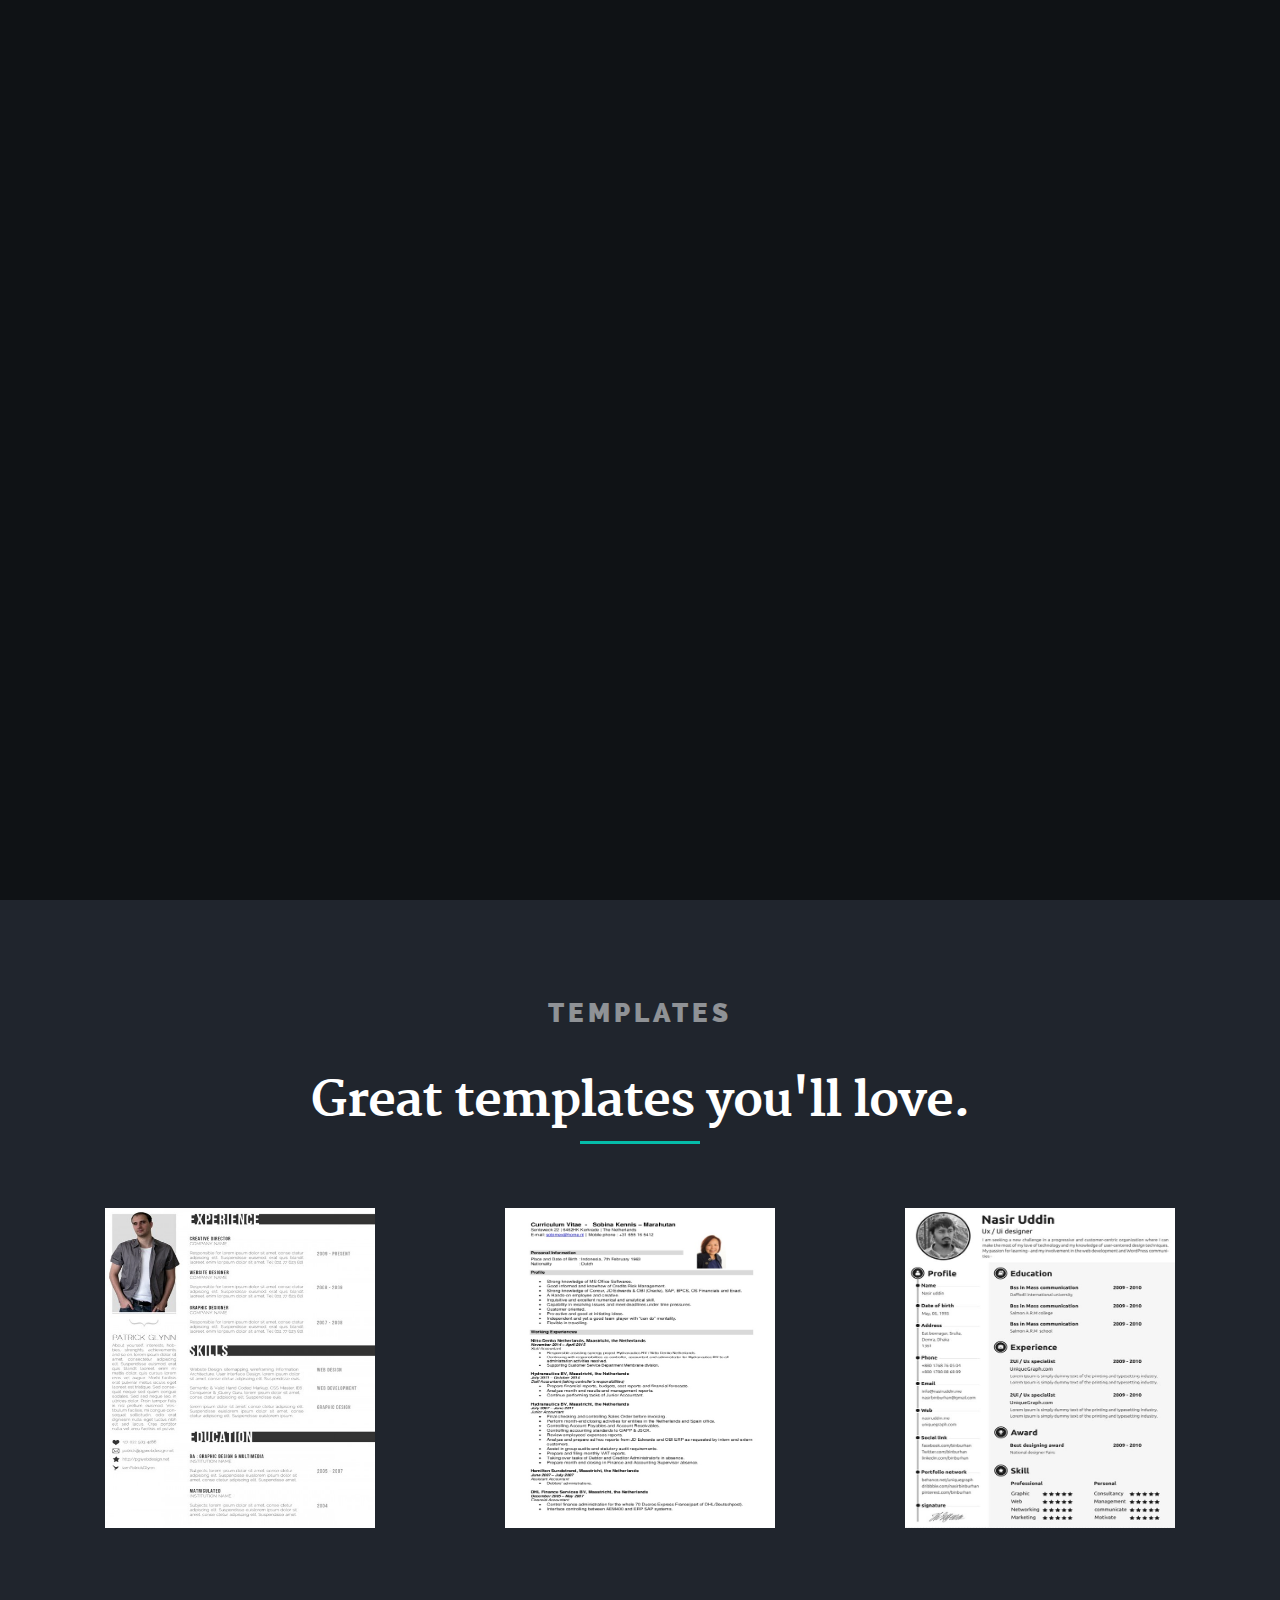
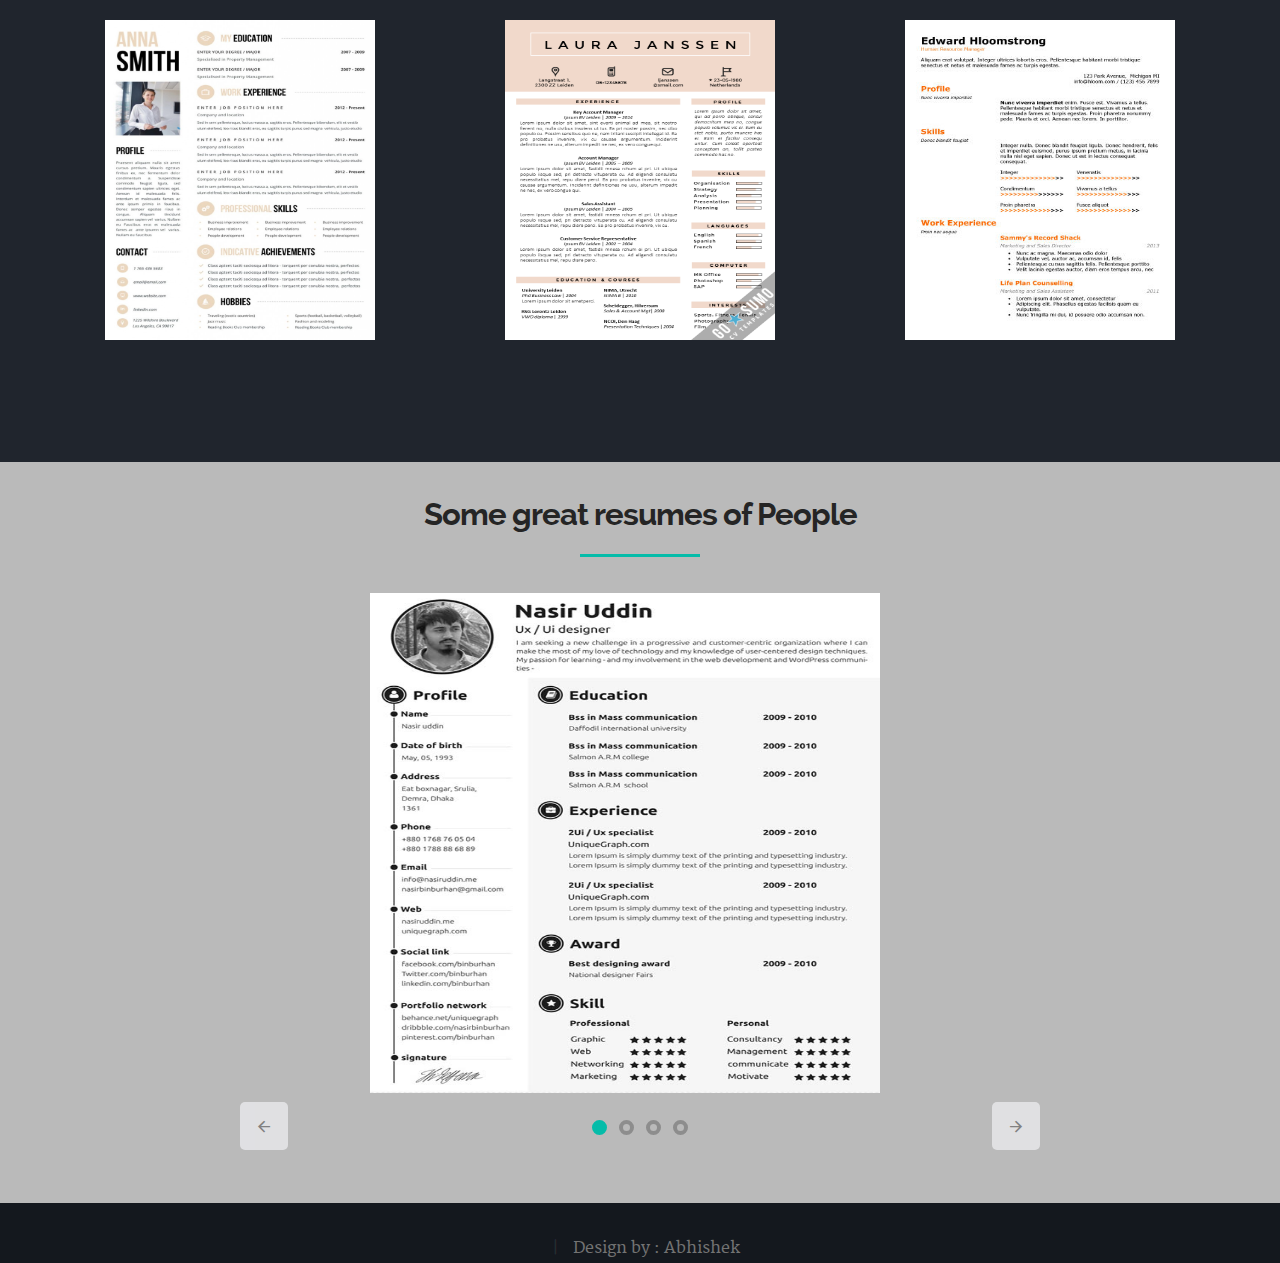
<file: Online cv builder/index.html>
<!DOCTYPE html>
<!--[if IE 8 ]><html class="no-js oldie ie8" lang="en"> <![endif]-->
<!--[if IE 9 ]><html class="no-js oldie ie9" lang="en"> <![endif]-->
<!--[if (gte IE 9)|!(IE)]><!--><html class="no-js" lang="en"> <!--<![endif]-->
<head>

   <!--- basic page needs
   ================================================== -->
   <meta charset="utf-8">
	<title>Online CV Builder</title>
	<meta name="description" content="">  
	<meta name="author" content="">

   <!-- mobile specific metas
   ================================================== -->
	<meta name="viewport" content="width=device-width, initial-scale=1, maximum-scale=1">

 	<!-- CSS
   ================================================== -->
   <link rel="stylesheet" href="css/base.css">  
   <link rel="stylesheet" href="css/main.css">
   <link rel="stylesheet" href="css/vendor.css">     
   <link href="assets/css/prettyPhoto.css" rel="stylesheet" />
    



   <!-- script
   ================================================== -->
	<script src="js/modernizr.js"></script>

   <!-- favicons
	================================================== -->
	<link rel="icon" type="image/png" href="logo.png">

</head>

<body id="top">

	<!-- header 
   ================================================== -->
   <header>

   	<div class="row">

   		<div class="logo">
	         <a href="index.html">Online CV Builder</a>
	      </div>

	   	<nav id="main-nav-wrap">
				<ul class="main-navigation">
					<li class="current"><a class="smoothscroll"  href="#intro" title="">Home</a></li>
					<li><a class="smoothscroll"  href="#features" title="">Templates</a></li>     
					<li><a class="smoothscroll"  href="#resumes" title="">Resumes</a></li>
					
					<li class="highlight with-sep"><a href="login/index.html" title=""><button>Login</button></a></li>					
				</ul>
	
			</nav>

			<a class="menu-toggle" href="#"><span>Menu</span></a>
   		
   	</div>   	
   	
   </header> <!-- /header -->
	
	
	
	<!-- intro section
   ================================================== -->
   <section id="intro">

   	<div class="shadow-overlay"></div>

   	<div class="intro-content">
   		<div class="row">

   			<div class="col-twelve">

				<h5>Create the way to job opportunities</h5><br>
	   			<h1>Our website will make your life a lot easier making your CV.</h1><br>

	   			<a class="button stroke" href="login/cv_form.html" title="">Create CV Now</a>

	   		</div>  
   			
   		</div>   		 		
   	</div> 

  
   </section> <!-- /intro -->  


   <!-- features Section
   ================================================== -->
	<section id="features">

		<div class="row section-intro">
   		<div class="col-twelve with-bottom-line">

            <br><br>
   			<h5>Templates</h5><br>
   			<h1>Great templates you'll love.</h1>

   		</div>   		
   	</div>

   	<div class="row features-content">

   		<div class="features-list block-1-3 block-s-1-2 block-tab-full group">

	      	<div class="bgrid feature"> 
               <div class="show-image">
                  <img src="cv_templates/cv1.jpg">
                     <div class="overlay">
                        <a class="preview btn btn-danger" title="" href="cv_templates/cv1.jpg">
                           <input class="update" type="button" value="Preview" />
                        <a href="login/cv_form.html">
                           <input class="delete" type="button" value="Choose" /></a></a>
                  </div>
               </div>                
            </div> <!-- /bgrid -->

				<div class="bgrid feature"> 
               <div class="show-image">
                  <img src="cv_templates/cv2.jpg">
                     <div class="overlay">
                        <a class="preview btn btn-danger" title="" href="cv_templates/cv2.jpg">
                           <input class="update" type="button" value="Preview" />
                        <a href="login/cv_form.html">
                           <input class="delete" type="button" value="Choose" /></a></a>
                  </div>
               </div>                
            </div> <!-- /bgrid -->

			   <div class="bgrid feature"> 
               <div class="show-image">
                  <img src="cv_templates/cv3.jpg">
                     <div class="overlay">
                        <a class="preview btn btn-danger" title="" href="cv_templates/cv3.jpg">
                           <input class="update" type="button" value="Preview" />
                        <a href="login/cv_form.html">
                           <input class="delete" type="button" value="Choose" /></a></a>
                  </div>
               </div>                
            </div> <!-- /bgrid -->

				<div class="bgrid feature"> 
               <div class="show-image">
                  <img src="cv_templates/cv4.jpg">
                     <div class="overlay">
                        <a class="preview btn btn-danger" title="" href="cv_templates/cv4.jpg">
                           <input class="update" type="button" value="Preview" />
                        <a href="login/cv_form.html">
                           <input class="delete" type="button" value="Choose" /></a></a>
                  </div>
               </div>                
            </div> <!-- /bgrid -->

			   <div class="bgrid feature"> 
               <div class="show-image">
                  <img src="cv_templates/cv5.png">
                     <div class="overlay">
                        <a class="preview btn btn-danger" title="" href="cv_templates/cv5.png">
                           <input class="update" type="button" value="Preview" />
                        <a href="login/cv_form.html">
                           <input class="delete" type="button" value="Choose" /></a></a>
                  </div>
               </div>                
            </div> <!-- /bgrid -->

            <div class="bgrid feature"> 
               <div class="show-image">
                  <img src="cv_templates/cv6.jpg">
                     <div class="overlay">
                        <a class="preview btn btn-danger" title="" href="cv_templates/cv6.jpg">
                           <input class="update" type="button" value="Preview" />
                        <a href="login/cv_form.html">
                           <input class="delete" type="button" value="Choose" /></a></a>
                  </div>
               </div>                
            </div> <!-- /bgrid -->

	      </div> <!-- features-list -->
   		
   	</div> <!-- features-content -->
		
	</section> <!-- /features -->
	


   <!-- Resumes Section
   ================================================== -->
   <section id="testimonials">
      <section id="resumes">
   	<div class="row">
   		<div class="col-twelve">
   			<h2 class="h01">Some great resumes of People</h2>
   		</div>   		
   	</div>   	

      <div class="row flex-container">
    
         <div id="testimonial-slider" class="flexslider">

            <ul class="slides">

               <li>
               	<div class="slideimage">
                    	<img src="cv_templates/cv3.jpg">
                  </div>
             	</li> <!-- /slide -->

               <li> 
                  <div class="slideimage">
                     <img src="cv_templates/cv4.jpg">
                  </div>
               </li> <!-- /slide -->

                <li> 
                  <div class="slideimage">
                     <img src="cv_templates/cv5.png">
                  </div>
               </li> <!-- /slide -->

                <li> 
                  <div class="slideimage">
                     <img src="cv_templates/cv6.jpg">
                  </div>
               </li> <!-- /slide -->

            </ul> <!-- /slides -->

         </div> <!-- /testimonial-slider -->         
        
      </div> <!-- /flex-container -->
   </section>
   </section> <!-- /testimonials -->


   </section> <!-- /faq --> 

      <div class="footer-bottom">

      	<div class="row">

      		<div class="col-twelve">
	      		<div class="copyright">
		         	<span>       </span> 
		         	<span>Design by : Abhishek</span>		         	
		         </div>

		         <div id="go-top" style="display: block;">
		            <a class="smoothscroll" title="Back to Top" href="#top"><i class="icon ion-android-arrow-up"></i></a>
		         </div>         
	      	</div>

      	</div> <!-- /footer-bottom -->     	

      </div>

   </footer>  

   <div id="preloader"> 
    	<div id="loader"></div>
   </div> 

   <!-- Java Script
   ================================================== --> 
   <script src="js/jquery-1.11.3.min.js"></script>
   <script src="js/jquery-migrate-1.2.1.min.js"></script>
   <script src="js/plugins.js"></script>
   <script src="js/main.js"></script>


    <!-- PRETTY PHOTO SCRIPT   -->
    <script src="assets/plugins/jquery.prettyPhoto.js"></script>    
    <!-- CUSTOM SCRIPTS -->
    <script src="assets/js/custom.js"></script>




</body>

</html>
</file>
<file: Online cv builder/css/base.css>
/**
 * =================================================================== 
 *
 *  Lhander v1.0 Base Stylesheet
 *  url: styleshout.com
 *  01-11-2016
 *
 * =================================================================== 
 */

/** 
 * ===================================================================
 * reset - normalize.css v3.0.2 | MIT License | git.io/normalize
 *
 * ------------------------------------------------------------------- 
 */

html {
	font-family: sans-serif;
	-ms-text-size-adjust: 100%;
	-webkit-text-size-adjust: 100%;
}
body {
	margin: 0;
}
article,
aside,
details,
figcaption,
figure,
footer,
header,
hgroup,
main,
menu,
nav,
section,
summary {
	display: block;
}
audio, canvas, progress, video {
	display: inline-block;
	vertical-align: baseline;
}
audio:not([controls]) {
	display: none;
	height: 0;
}
[hidden], template {
	display: none;
}
a {
	background: transparent;
}
a:active, a:hover {
	outline: 0;
}
abbr[title] {
	border-bottom: 1px dotted;
}
b, strong {
	font-weight: bold;
}
dfn {
	font-style: italic;
}
h1 {
	font-size: 2em;
	margin: 0.67em 0;
}
mark {
	background: #ff0;
	color: #000;
}
small {
	font-size: 80%;
}
sub, sup {
	font-size: 75%;
	line-height: 0;
	position: relative;
	vertical-align: baseline;
}
sup {
	top: -0.5em;
}
sub {
	bottom: -0.25em;
}
img {
	border: 0;
}
svg:not(:root) {
	overflow: hidden;
}
figure {
	margin: 1em 40px;
}
hr {
	-moz-box-sizing: content-box;
	box-sizing: content-box;
	height: 0;
}
pre {
	overflow: auto;
}
code, kbd, pre, samp {
	font-family: monospace, monospace;
	font-size: 1em;
}
button, input, optgroup, select, textarea {
	color: inherit;
	font: inherit;
	margin: 0;
}
button {
	overflow: visible;
}
button, select {
	text-transform: none;
}
button,
html input[type="button"],
input[type="reset"],
input[type="submit"] {
	-webkit-appearance: button;
	cursor: pointer;
}
button[disabled], html input[disabled] {
	cursor: default;
}
button::-moz-focus-inner, input::-moz-focus-inner {
	border: 0;
	padding: 0;
}
input {
	line-height: normal;
}
input[type="checkbox"], input[type="radio"] {
	box-sizing: border-box;
	padding: 0;
}
input[type="number"]::-webkit-inner-spin-button,
input[type="number"]::-webkit-outer-spin-button {
	height: auto;
}
input[type="search"] {
	-webkit-appearance: textfield;
	-moz-box-sizing: content-box;
	-webkit-box-sizing: content-box;
	box-sizing: content-box;
}
input[type="search"]::-webkit-search-cancel-button,
input[type="search"]::-webkit-search-decoration {
	-webkit-appearance: none;
}
fieldset {
	border: 1px solid #c0c0c0;
	margin: 0 2px;
	padding: 0.35em 0.625em 0.75em;
}
legend {
	border: 0;
	padding: 0;
}
textarea {
	overflow: auto;
}
optgroup {
	font-weight: bold;
}
table {
	border-collapse: collapse;
	border-spacing: 0;
}
td, th {
	padding: 0;
}

/** 
 * ===================================================================
 * basic/base setup styles 
 *
 * ------------------------------------------------------------------- 
 */

html {
	font-size: 62.5%;
	box-sizing: border-box;
}
*, *::before, *::after {
	box-sizing: inherit;
}
body {
	font-weight: normal;
	line-height: 1;
	text-rendering: optimizeLegibility;
	word-wrap: break-word;
	-webkit-overflow-scrolling: touch;
	-webkit-text-size-adjust: none;
}
body, input, button {
	-moz-osx-font-smoothing: grayscale;
	-wegrkit-font-smoothing: antialiased;
}

/**
 * Media
 * -
 */

img, video {
	width: 270px;
	height:320px;
}

/**
 * Typography resets
 * -
 */

div, dl, dt, dd, ul, ol, li, h1, h2, h3, h4, h5, h6, pre, form, p, blockquote, th, td {
	margin: 0;
	padding: 0;
}
h1, h2, h3, h4, h5, h6 {
	-webkit-font-variant-ligatures: common-ligatures;
	-moz-font-variant-ligatures: common-ligatures;
	font-variant-ligatures: common-ligatures;
	text-rendering: optimizeLegibility;
}
em, i {
	font-style: italic;
	line-height: inherit;
}
strong, b {
	font-weight: bold;
	line-height: inherit;
}
small {
	font-size: 60%;
	line-height: inherit;
}
ol, ul {
	list-style: none;
}
li {
	display: block;
}

/**
 * links
 * -
 */

a {
	text-decoration: none;
	line-height: inherit;
}
a img {
	border: none;
}

/**
 * inputs
 * -
 */

fieldset {
	margin: 0;
	padding: 0;
}
input[type="email"],
input[type="number"],
input[type="search"],
input[type="text"],
input[type="tel"],
input[type="url"],
input[type="password"],
textarea {
	-webkit-appearance: none;
	-moz-appearance: none;
	-ms-appearance: none;
	-o-appearance: none;
	appearance: none;
}

/** 
 * ===================================================================
 * grid
 *
 * ------------------------------------------------------------------- 
 */

.row {
	width: 94%;
	max-width: 1140px;
	margin: 0 auto;
}
.row:before, .row:after {
	content: "";
	display: table;
}
.row:after {
	clear: both;
}
.row .row {
	width: auto;
	max-width: none;
	margin-left: -20px;
	margin-right: -20px;
}
[class*="col-"], .bgrid {
	float: left;
}
[class*="col-"] + [class*="col-"]:last-child {
	float: right;
}
[class*="col-"] {
	padding: 0 20px;
}
.col-one {
	width: 8.33333%;
}
.col-two, .col-1-6 {
	width: 16.66667%;
}
.col-three, .col-1-4 {
	width: 25%;
}
.col-four, .col-1-3 {
	width: 33.33333%;
}
.col-five {
	width: 41.66667%;
}
.col-six, .col-1-2 {
	width: 50%;
}
.col-seven {
	width: 58.33333%;
}
.col-eight, .col-2-3 {
	width: 66.66667%;
}
.col-nine, .col-3-4 {
	width: 75%;
}
.col-ten, .col-5-6 {
	width: 83.33333%;
}
.col-eleven {
	width: 91.66667%;
}
.col-twelve, .col-full {
	width: 100%;
}

/**
 * small screens
 * --------------------------------------------------------------- 
 */

@media screen and (max-width:1024px) {
	.row .row {
		margin-left: -18px;
		margin-right: -18px;
	}
	[class*="col-"] {
		padding: 0 18px;
	}
}

/**
 * tablets
 * --------------------------------------------------------------- 
 */

@media screen and (max-width:768px) {
	.row {
		width: auto;
		padding-left: 30px;
		padding-right: 30px;
	}
	.row .row {
		padding-left: 0;
		padding-right: 0;
		margin-left: -15px;
		margin-right: -15px;
	}
	[class*="col-"] {
		padding: 0 15px;
	}
	.tab-1-4 {
		width: 25%;
	}
	.tab-1-3 {
		width: 33.33333%;
	}
	.tab-1-2 {
		width: 50%;
	}
	.tab-2-3 {
		width: 66.66667%;
	}
	.tab-3-4 {
		width: 75%;
	}
	.tab-full {
		width: 100%;
	}
}

/**
 * large mobile devices
 * --------------------------------------------------------------- 
 */

@media screen and (max-width:600px) {
	.row {
		padding-left: 25px;
		padding-right: 25px;
	}
	.row .row {
		margin-left: -10px;
		margin-right: -10px;
	}
	[class*="col-"] {
		padding: 0 10px;
	}
	.mob-1-4 {
		width: 25%;
	}
	.mob-1-2 {
		width: 50%;
	}
	.mob-3-4 {
		width: 75%;
	}
	.mob-full {
		width: 100%;
	}
}

/**
 * small mobile devices
 * --------------------------------------------------------------- 
 */

@media screen and (max-width:400px) {
	.row {
		padding-left: 30px;
		padding-right: 30px;
	}
	.row .row {
		padding-left: 0;
		padding-right: 0;
		margin-left: 0;
		margin-right: 0;
	}
	[class*="col-"] {
		width: 100% !important;
		float: none !important;
		clear: both !important;
		margin-left: 0;
		margin-right: 0;
		padding: 0;
	}
	[class*="col-"] + [class*="col-"]:last-child {
		float: none;
	}
}

/** 
 * ===================================================================
 * block grids 
 *
 * ------------------------------------------------------------------- 
 */

.block-1-6 .bgrid {
	width: 16.66667%;
}
.block-1-4 .bgrid {
	width: 25%;
}
.block-1-3 .bgrid {
	width: 33.33333%;
}
.block-1-2 .bgrid {
	width: 50%;
}

/**
 * Clearing for block grid columns. Allow columns with 
 * different heights to align properly.
 */

.block-1-6 .bgrid:nth-child(6n+1),
.block-1-4 .bgrid:nth-child(4n+1),
.block-1-3 .bgrid:nth-child(3n+1),
.block-1-2 .bgrid:nth-child(2n+1) {
	clear: both;
}

/**
 * small screens
 * --------------------------------------------------------------- 
 */
@media screen and (max-width:1024px) {
	.block-s-1-6 .bgrid {
		width: 16.66667%;
	}
	.block-s-1-4 .bgrid {
		width: 25%;
	}
	.block-s-1-3 .bgrid {
		width: 33.33333%;
	}
	.block-s-1-2 .bgrid {
		width: 50%;
	}
	.block-s-full .bgrid {
		width: 100%;
		clear: both;
	}
	[class*="block-s-"] .bgrid:nth-child(n) {
		clear: none;
	}
	.block-s-1-6 .bgrid:nth-child(6n+1),
	.block-s-1-4 .bgrid:nth-child(4n+1),
	.block-s-1-3 .bgrid:nth-child(3n+1),
	.block-s-1-2 .bgrid:nth-child(2n+1) {
		clear: both;
	}
}

/**
 * tablets
 * --------------------------------------------------------------- 
 */
@media screen and (max-width:768px) {
	.block-tab-1-6 .bgrid {
		width: 16.66667%;
	}
	.block-tab-1-4 .bgrid {
		width: 25%;
	}
	.block-tab-1-3 .bgrid {
		width: 33.33333%;
	}
	.block-tab-1-2 .bgrid {
		width: 50%;
	}
	.block-tab-full .bgrid {
		width: 100%;
		clear: both;
	}
	[class*="tab-bgrid-"] .bgrid:nth-child(n) {
		clear: none;
	}
	.block-tab-1-6 .bgrid:nth-child(6n+1),
	.block-tab-1-4 .bgrid:nth-child(4n+1),
	.block-tab-1-3 .bgrid:nth-child(3n+1),
	.block-tab-1-2 .bgrid:nth-child(2n+1) {
		clear: both;
	}
}

/**
 * mobile devices
 * --------------------------------------------------------------- 
 */
@media screen and (max-width:600px) {
	.block-mob-1-6 .bgrid {
		width: 16.66667%;
	}
	.block-mob-1-4 .bgrid {
		width: 25%;
	}
	.block-mob-1-3 .bgrid {
		width: 33.33333%;
	}
	.block-mob-1-2 .bgrid {
		width: 50%;
	}
	.block-mob-full .bgrid {
		width: 100%;
		clear: both;
	}
	[class*="mob-bgrid-"] .bgrid:nth-child(n) {
		clear: none;
	}
	.block-mob-1-6 .bgrid:nth-child(6n+1),
	.block-mob-1-4 .bgrid:nth-child(4n+1),
	.block-mob-1-3 .bgrid:nth-child(3n+1),
	.block-mob-1-2 .bgrid:nth-child(2n+1) {
		clear: both;
	}
}

/**
 * stack on small mobile devices
 * --------------------------------------------------------------- 
 */

@media screen and (max-width:400px) {
	.stack .bgrid {
		width: 100% !important;
		float: none !important;
		clear: both !important;
		margin-left: 0;
		margin-right: 0;
	}
}

/** 
 * ===================================================================
 * MISC 
 *
 * ------------------------------------------------------------------- 
 */

/**
 * Clearing - (http://nicolasgallagher.com/micro-clearfix-hack/
 * -
 */

.group:before, .group:after {
	content: "";
	display: table;
}
.group:after {
	clear: both;
}

/**
 * Misc Helper Styles 
 * -
 */
 
.hide { display: none; }
.invisible { visibility: hidden; }
.antialiased {
	-webkit-font-smoothing: antialiased;
	-moz-osx-font-smoothing: grayscale;
}
.remove-bottom { margin-bottom: 0; }
.half-bottom { margin-bottom: 1.5rem !important; }
.add-bottom { margin-bottom: 3rem !important; }
.no-border { border: none; }
.full-width { width: 100%; }
.text-center { text-align: center; }
.text-left { text-align: left; }
.text-right { text-align: right; }
.pull-left { float: left; }
.pull-right { float: right; }
.align-center {
	margin-left: auto;
	margin-right: auto;
	text-align: center;
}

/*# sourceMappingURL=base.css.map */
</file>
<file: Online cv builder/css/main.css>
/**
 * =================================================================== 
 *
 *  Lhander v1.0 Main Stylesheet
 *  url: styleshout.com
 *  01-11-2016
 * -------------------------------------------------------------------
 *
 *	TOC:
 *	01. webfonts and iconfonts 
 *	02. base style overrides
 * 03. preloader
 * 04. forms
 * 05. buttons
 * 06. common styles
 * 07. header styles
 * 08. intro section
 * 09. process section
 * 10. features section
 * 11. pricing section
 * 12. testimomials section 
 * 13. faq section 
 *	14. ad-section 
 *	15. call-to-action section
 *	16. footer
 *
 * =================================================================== 
 */

/** 
 * ===================================================================
 * webfonts and iconfonts 
 *
 * ------------------------------------------------------------------- 
 */

@import url("fonts.css");
@import url("ionicons/css/ionicons.min.css");
@import url("micons/micons.css");

/** 
 * ===================================================================
 * base style overrides
 *
 * ------------------------------------------------------------------- 
 */

html {
	font-size: 10px;
}
@media only screen and (max-width:1024px) {
	html {
		font-size: 9.375px;
	}
}
@media only screen and (max-width:768px) {
	html {
		font-size: 10px;
	}
}
@media only screen and (max-width:400px) {
	html {
		font-size: 9.375px;
	}
}

html, body {
	height: 100%;
}
body {
	background: #14181E;
	font-family: "merriweather-regular", serif;
	font-size: 1.6rem;
	line-height: 3rem;
	color: #737373;
}

/**
 * links 
 * -
 */

a, a:visited {
	color: #0087cc;
	-moz-transition: all 0.3s ease-in-out;
	-o-transition: all 0.3s ease-in-out;
	-webkit-transition: all 0.3s ease-in-out;
	-ms-transition: all 0.3s ease-in-out;
	transition: all 0.3s ease-in-out;
}
a:hover, a:focus {
	color: #ff7b29;
}

/**
 * typography  
 * -
 */

h1, h2, h3, h4, h5, h6, .h01, .h02, .h03, .h04, .h05, .h06 {
	font-family: "raleway-bold", sans-serif;
	color: #252525;
	font-style: normal;
	text-rendering: optimizeLegibility;
	margin-bottom: 2.1rem;
}
h3, .h03, h4, .h04 {
	margin-bottom: 1.8rem;
}
h5, .h05, h6, .h06 {
	font-family: "raleway-heavy";
	margin-bottom: 1.2rem;
}

h1, .h01 {
	font-size: 3.1rem;
	line-height: 1.35;
	letter-spacing: -.1rem;
}
@media only screen and (max-width:600px) {
	h1, .h01 {
		font-size: 2.6rem;
		letter-spacing: -.07rem;
	}
}

h2, .h02 {
	font-size: 2.4rem;
	line-height: 1.25;
}
h3, .h03 {
	font-size: 2rem;
	line-height: 1.5;
}
h4, .h04 {
	font-size: 1.7rem;
	line-height: 1.76;
}
h5, .h05 {
	font-size: 1.4rem;
	line-height: 1.7;
	text-transform: uppercase;
	letter-spacing: .15rem;
}
h6, .h06 {
	font-size: 1.3rem;
	line-height: 1.85;
	text-transform: uppercase;
	letter-spacing: .15rem;
}

p img {
	margin: 0;
}
p.lead {
	font-family: "merriweather-light", serif;
	font-size: 1.8rem;
	line-height: 1.8;
	color: #737373;
}
@media only screen and (max-width:768px) {
	p.lead {
		font-size: 1.7rem;
	}
}

em, i, strong, b {
	font-size: 1.6rem;
	line-height: 3rem;
	font-style: normal;
	font-weight: normal;
}
em, i {
	font-family: "merriweather-italic", serif;
}
strong, b {
	font-family: "merriweather-bold", serif;
}
small {
	font-size: 1.1rem;
	line-height: inherit;
}
blockquote {
	margin: 3rem 0;
	padding-left: 4rem;
	position: relative;
}
blockquote:before {
	content: "\201C";
	font-size: 8rem;
	line-height: 0px;
	margin: 0;
	color: #333;
	font-family: arial, sans-serif;
	position: absolute;
	top: 3rem;
	left: 0;
}
blockquote p {
	font-family: georgia, serif;
	font-style: italic;
	padding: 0;
	font-size: 1.9rem;
	line-height: 1.75;
}
blockquote cite {
	display: block;
	font-size: 1.2rem;
	font-style: normal;
	line-height: 1.65;
}
blockquote cite:before {
	content: "\2014 \0020";
}
blockquote cite a, blockquote cite a:visited {
	color: #8d8d8d;
	border: none;
}
abbr {
	font-family: "merriweather-bold", serif;
	font-variant: small-caps;
	text-transform: lowercase;
	letter-spacing: .05rem;
	color: #8d8d8d;
}
var, kbd, samp, code, pre {
	font-family: Consolas, "Andale Mono", Courier, "Courier New", monospace;
}
pre {
	padding: 2.4rem 3rem 3rem;
	background: #F1F1F1;
}
code {
	font-size: 1.4rem;
	margin: 0 .2rem;
	padding: .3rem .6rem;
	white-space: nowrap;
	background: #F1F1F1;
	border: 1px solid #E1E1E1;
	border-radius: 3px;
}
pre > code {
	display: block;
	white-space: pre;
	line-height: 2;
	padding: 0;
	margin: 0;
}
pre.prettyprint > code {
	border: none;
}
del {
	text-decoration: line-through;
}
abbr[title], dfn[title] {
	border-bottom: 1px dotted;
	cursor: help;
}
mark {
	background: #FFF49B;
	color: #000;
}
hr {
	border: solid #cfcfd5;
	border-width: 1px 0 0;
	clear: both;
	margin: 2.4rem 0 1.5rem;
	height: 0;
}

/**
 * Lists  
 * -
 */

ol {
	list-style: decimal;
}
ul {
	list-style: disc;
}
li {
	display: list-item;
}
ol, ul {
	margin-left: 1.7rem;
}
ul li {
	padding-left: .4rem;
}
ul ul, ul ol, ol ol, ol ul {
	margin: .6rem 0 .6rem 1.7rem;
}
ul.disc li {
	display: list-item;
	list-style: none;
	padding: 0 0 0 .8rem;
	position: relative;
}
ul.disc li::before {
	content: "";
	display: inline-block;
	width: 8px;
	height: 8px;
	border-radius: 50%;
	background: #05bca9;
	position: absolute;
	left: -17px;
	top: 11px;
	vertical-align: middle;
}
dt {
	margin: 0;
	color: #05bca9;
}
dd {
	margin: 0 0 0 2rem;
}

/**
 * tables  
 * -
 */

table {
	border-width: 0;
	width: 100%;
	max-width: 100%;
	font-family: "raleway-regular", sans-serif;
}
th, td {
	padding: 1.5rem 3rem;
	text-align: left;
	border-bottom: 1px solid #E8E8E8;
}
th {
	color: #252525;
	font-family: "raleway-bold", sans-serif;
}
td {
	line-height: 1.5;
}
th:first-child, td:first-child {
	padding-left: 0;
}
th:last-child, td:last-child {
	padding-right: 0;
}
.table-responsive {
	overflow-x: auto;
	-webkit-overflow-scrolling: touch;
}

/**
 * Spacing  
 * -
 */

button, .button {
	margin-bottom: 1.2;
}
fieldset {
	margin-bottom: 1.5rem;
}
input,
textarea,
select,
pre,
blockquote,
figure,
table,
p,
ul,
ol,
dl,
form,
.fluid-video-wrapper,
.iw-custom-select {
	margin-bottom: 3rem;
}

/**
 * floated image  
 * -
 */

img.pull-right {
	margin: 1.5rem 0 0 3rem;
}
img.pull-left {
	margin: 1.5rem 3rem 0 0;
}

/**
 * block grids paddings 
 * -
 */

.bgrid {
	padding: 0 20px;
}
@media only screen and (max-width:1024px) {
	.bgrid {
		padding: 0 18px;
	}
}
@media only screen and (max-width:768px) {
	.bgrid {
		padding: 0 15px;
	}
}
@media only screen and (max-width:600px) {
	.bgrid {
		padding: 0 10px;
	}
}
@media only screen and (max-width:400px) {
	.bgrid {
		padding: 0;
	}
}


/** 
 * ===================================================================
 * preloader
 *
 * ------------------------------------------------------------------- 
 */

#preloader {
	position: fixed;
	top: 0;
	left: 0;
	right: 0;
	bottom: 0;
	background: #0F1215;
	z-index: 9999999;
	height: 100%;
	width: 100%;
}
.no-js #preloader, .oldie #preloader {
	display: none;
}
#loader {
	position: absolute;
	left: 50%;
	top: 50%;
	width: 60px;
	height: 60px;
	margin-left: -30px;
	margin-top: -30px;
	padding: 0;
	background-color: #05bca9;
	border-radius: 100%;
	-webkit-animation: sk-scaleout 1.0s infinite ease-in-out;
	animation: sk-scaleout 1.0s infinite ease-in-out;
}
@-webkit-keyframes sk-scaleout {
	0% {
		-webkit-transform: scale(0);
	}
	100% {
		-webkit-transform: scale(1);
		opacity: 0;
	}
}
@keyframes sk-scaleout {
	0% {
		-webkit-transform: scale(0);
		transform: scale(0);
	}
	100% {
		-webkit-transform: scale(1);
		transform: scale(1);
		opacity: 0;
	}
}


/** 
 * ===================================================================
 * forms
 *
 * ------------------------------------------------------------------- 
 */

fieldset {
	border: none;
}
input[type="email"],
input[type="number"],
input[type="search"],
input[type="text"],
input[type="tel"],
input[type="url"],
input[type="password"],
textarea,
select {
	display: block;
	height: 6rem;
	padding: 1.5rem 2rem;
	border: 0;
	outline: none;
	vertical-align: middle;
	color: #737373;
	font-family: "merriweather-regular", sans-serif;
	font-size: 1.5rem;
	line-height: 3rem;
	border-radius: 3px;
	background: #FFFFFF;
	max-width: 100%;
	border: 1px solid #d5d5d5;
	-moz-transition: all 0.3s ease-in-out;
	-o-transition: all 0.3s ease-in-out;
	-webkit-transition: all 0.3s ease-in-out;
	-ms-transition: all 0.3s ease-in-out;
	transition: all 0.3s ease-in-out;
}
.ss-custom-select {
	position: relative;
	padding: 0;
	display: inline-block;
}
.ss-custom-select select {
	-webkit-appearance: none;
	-moz-appearance: none;
	-ms-appearance: none;
	-o-appearance: none;
	appearance: none;
	text-indent: 0.01px;
	text-overflow: '';
	margin: 0;
	line-height: 3rem;
	vertical-align: middle;
	padding-right: 4rem;
}
.ss-custom-select select option {
	padding-left: 2rem;
	padding-right: 2rem;
}
.ss-custom-select select::-ms-expand {
	display: none;
}
.ss-custom-select::after {
	content: '\f123';
	font-family: 'Ionicons';
	position: absolute;
	top: 50%;
	right: 18px;
	margin-top: -10px;
	bottom: auto;
	width: 20px;
	height: 20px;
	line-height: 20px;
	font-size: 15px;
	text-align: center;
	pointer-events: none;
	color: #252525;
}

textarea {
	min-height: 25rem;
}
input[type="email"]:focus,
input[type="number"]:focus,
input[type="search"]:focus,
input[type="text"]:focus,
input[type="tel"]:focus,
input[type="url"]:focus,
input[type="password"]:focus,
textarea:focus,
select:focus {
	color: #000000;
	background: #f4fffe;
	border: 1px solid #d2fef9;
}
label, legend {
	font-family: "merriweather-bold", sans-serif;
	font-size: 1.4rem;
	margin-bottom: .6rem;
	color: #404040;
	display: block;
}
label span, legend span {
	color: #05bca9;
}
input[type="checkbox"], input[type="radio"] {
	display: inline;
}

/**
 * Style Placeholder Text  
 * -
 */

::-webkit-input-placeholder {
	color: #a1a1a1;
}
:-moz-placeholder {
	/* Firefox 18- */
	color: #a1a1a1;
}
::-moz-placeholder {
	/* Firefox 19+ */
	color: #a1a1a1;
}
:-ms-input-placeholder {
	color: #a1a1a1;
}
.placeholder {
	color: #a1a1a1 !important;
}


/** 
 * ===================================================================
 * buttons
 *
 * ------------------------------------------------------------------- 
 */

.button,
button,
input[type="submit"],
input[type="reset"],
input[type="button"] {
	display: inline-block;
	font-family: "raleway-bold", sans-serif;
	font-size: 1.8rem;
	height: 4rem;
	line-height: 5rem;
	padding: 0px 20px 48px 20px;
	margin: 0 .3rem 1rem 0;
	background: #05bca9;
	color: #000000;
	text-decoration: none;
	cursor: pointer;
	text-align: center;
	white-space: nowrap;
	border: none;
	border-radius: 1000px;
	-moz-transition: all 0.3s ease-in-out;
	-o-transition: all 0.3s ease-in-out;
	-webkit-transition: all 0.3s ease-in-out;
	-ms-transition: all 0.3s ease-in-out;
	transition: all 0.3s ease-in-out;
}
.button:hover,
button:hover,
input[type="submit"]:hover,
input[type="reset"]:hover,
input[type="button"]:hover {
	background:  #006666;
	color: #000000;
	outline: 0;
}

.button.button-primary,
button.button-primary,
input[type="submit"].button-primary,
input[type="reset"].button-primary,
input[type="button"].button-primary {
	background: #006666;
	color: #FFFFFF;
}

.button.button-primary:hover,
button.button-primary:hover,
input[type="submit"].button-primary:hover,
input[type="reset"].button-primary:hover,
input[type="button"].button-primary:hover {
	background: #04998a;
}
button.full-width, .button.full-width {
	width: 100%;
	margin-right: 0;
}
button.medium, .button.medium {
	height: 5.5rem !important;
	line-height: 5.5rem !important;
	padding: 0 1.8rem !important;
}
button.large, .button.large {
	height: 6rem !important;
	line-height: 6rem !important;
	padding: 0rem 3rem !important;
}
button.round, .button.round {
	padding-left: 3rem !important;
	padding-right: 3rem !important;
	border-radius: 1000px;
}
button.stroke, .button.stroke {
	background: transparent !important;
	border: 3px solid transparent;
	line-height: 4.4rem;
}
button::-moz-focus-inner, input::-moz-focus-inner {
	border: 0;
	padding: 0;
}

/** 
 * ===================================================================
 * common styles 
 *
 * ------------------------------------------------------------------- 
 */

.section-intro {
	max-width: 700px;
	text-align: center;
	margin-left: auto;
	margin-right: auto;
	margin-bottom: 5.2rem;
	position: relative;
}
.section-intro h1 {
	font-family: "merriweather-bold", serif;
	font-size: 4.8rem;
	color: #FFFFFF;
	line-height: 1.25;
	margin-bottom: 1.2rem;
}
.section-intro h5 {
	color:  #999999;
	font-size: 2.6rem;
	line-height: 1.875;
	margin-bottom: 0.3rem;
	letter-spacing: .4rem;
}
.section-intro .lead {
	color: rgba(0, 0, 0, 0.45);
}
.section-intro .with-bottom-line {
	position: relative;
	overflow: hidden;
}
.section-intro .with-bottom-line::after {
	display: block;
	background-color: #05bca9;
	width: 120px;
	height: 3px;
	content: '\0020';
	position: absolute;
	left: 50%;
	bottom: 0;
	margin-left: -60px;
}
@media only screen and (max-width:600px) {
	section .h01 {
		font-size: 2.5rem;
	}
}

/**
 * responsive:
 * common styles
 * - 
 */

@media only screen and (max-width:768px) {
	.section-intro {
		max-width: 650px;
	}
	.section-intro h1 {
		font-size: 4.2rem;
	}
}
@media only screen and (max-width:600px) {
	.section-intro h1 {
		font-size: 3.8rem;
	}
	.section-intro h5 {
		font-size: 1.5rem;
		letter-spacing: .3rem;
	}
}
@media only screen and (max-width:400px) {
	.section-intro h1 {
		font-size: 3.6rem;
	}
}


/** 
 * ===================================================================
 * header styles 
 *
 * ------------------------------------------------------------------- 
 */

header {
	width: 100%;
	position: absolute;
	left: 0;
	top: 24px;
	z-index: 600;
	background: transparent;
	-moz-transition: all 0.3s ease-in-out;
	-o-transition: all 0.3s ease-in-out;
	-webkit-transition: all 0.3s ease-in-out;
	-ms-transition: all 0.3s ease-in-out;
	transition: all 0.3s ease-in-out;
}
header .row {
	width: auto;
	height: 76px;
	position: relative;
}

header .logo {
	margin-top: 2px;
	z-index: 600;
	position: absolute;
	left: 35px;
	top: 50%;
	-webkit-transform: translateY(-50%);
	-ms-transform: translateY(-50%);
	transform: translateY(-50%);
}
header .logo a {
	display: block;
	margin: 0;
	padding: 0;
	border: none;
	font: 0/0 a;
	text-shadow: none;
	color: transparent;
	width: 45px;
	height: 45px;
	background: url("../images/logo.png") no-repeat center;
	background-size: 42px 42px;
	-moz-transition: all 0.5s ease-in-out;
	-o-transition: all 0.5s ease-in-out;
	-webkit-transition: all 0.5s ease-in-out;
	-ms-transition: all 0.5s ease-in-out;
	transition: all 0.5s ease-in-out;
}
.logo:hover a{
  -moz-transform: scale(1.5);
  -webkit-transform: scale(1.5);
  transform: scale(1.5);
}
.sticky {
	position: fixed;
	background: #14171c;
	top: 0;
}
.sticky .logo a {
	width: 38px;
	height: 38px;
	background-size: 38px 38px;
}

/**
 * responsive:
 * header section
 * - 
 */

@media only screen and (max-width:768px) {
	header {
		top: 0;
		padding: 6px 0;
	}
	header .logo a {
		width: 38px;
		height: 38px;
		background-size: 38px 38px;
	}
}

/**
* image hover
*
*/

div.show-image {
    position: relative;
}
div.show-image:hover img{
    opacity:0.5;
}
div.show-image:hover input {
    display: block;
}
div.show-image input {
    position:absolute;
    display:none;
}
div.show-image input.update {
    top:45%;
    left:14%;
}
div.show-image input.delete {
    top:45%;
    left:53%;
}

/**
 * primary navigation
 * - 
 */

#main-nav-wrap, .main-navigation {
	margin: 0;
	padding: 0;
}

/* hide toggle button */
a.menu-toggle {
	display: none;
}

/* main-nav-wrap */
#main-nav-wrap {
	font-family: "raleway-heavy", sans-serif;
	font-size: 11.5px;
	text-transform: uppercase;
	letter-spacing: 1.5px;
	position: absolute;
	top: 0;
	right: 30px;
}
.main-navigation {
	min-height: 66px;
	display: inline-block;
	width: auto;
	text-align: left;
}
.main-navigation li {
	position: relative;
	display: inline-block;
	list-style: none;
	padding: 0;
	margin: 0;
	height: 66px;
}
.main-navigation li.current a {
	color: #FFFFFF;
}
.main-navigation li.current a::after {
	position: absolute;
	left: 50%;
	bottom: 0;
	width: 80%;
	height: 3px;
	-webkit-transform: translateX(-50%);
	-ms-transform: translateX(-50%);
	transform: translateX(-50%);
	background-color: #05bca9;
	content: '\0020';
	display: block;
	-moz-transition: all 0.3s ease-in-out;
	-o-transition: all 0.3s ease-in-out;
	-webkit-transition: all 0.3s ease-in-out;
	-ms-transition: all 0.3s ease-in-out;
	transition: all 0.3s ease-in-out;
}
.main-navigation li.highlight a {
	color: #05bca9;
}
.main-navigation li.with-sep a {
	position: relative;
	padding-left: 22px;
	margin-left: 8px;
}
.main-navigation li.with-sep a::before {
	position: absolute;
	left: 0;
	top: 50%;
	width: 1px;
	height: 20px;
	margin-top: -10px;
	background-color: rgba(255, 255, 255, 0.2);
	content: '\0020';
	display: block;
	-moz-transition: all 0.3s ease-in-out;
	-o-transition: all 0.3s ease-in-out;
	-webkit-transition: all 0.3s ease-in-out;
	-ms-transition: all 0.3s ease-in-out;
	transition: all 0.3s ease-in-out;
}

/* navigation links */
.main-navigation li a {
	display: block;
	padding: 18px 7px;
	line-height: 30px;
	text-decoration: none;
	text-align: left;
	color: #98999a;
	position: relative;
	-moz-transition: color 0.3s ease-in-out;
	-o-transition: color 0.3s ease-in-out;
	-webkit-transition: color 0.3s ease-in-out;
	-ms-transition: color 0.3s ease-in-out;
	transition: color 0.3s ease-in-out;
}
.main-navigation li a:active {
	background-color: transparent !important;
}
.main-navigation li a:hover {
	color: #FFFFFF;
}

/**
 * mobile view - primary navigation
 * - 
 */

@media only screen and (max-width:768px) {
	#main-nav-wrap {
		display: block;
		width: 100%;
		position: absolute;
		top: 69px;
		right: 0;
	}
	a.menu-toggle {
		display: block;
		width: 40px;
		height: 40px;
		position: absolute;
		top: 50%;
		right: 30px;
		margin-top: -20px;
	}
	a.menu-toggle span {
		display: block;
		width: 24px;
		height: 3px;
		margin-top: -1.5px;
		position: absolute;
		right: 8px;
		top: 50%;
		bottom: auto;
		left: auto;
		background-color: white;
		-moz-transition: background 0.2s ease-in-out;
		-o-transition: background 0.2s ease-in-out;
		-webkit-transition: background 0.2s ease-in-out;
		-ms-transition: background 0.2s ease-in-out;
		transition: background 0.2s ease-in-out;
		font: 0/0 a;
		text-shadow: none;
		color: transparent;
	}
	a.menu-toggle span::before, a.menu-toggle span::after {
		content: '';
		width: 100%;
		height: 100%;
		position: absolute;
		background-color: inherit;
		left: 0;
		-moz-transition-duration: 0.2s, 0.2s;
		-o-transition-duration: 0.2s, 0.2s;
		-webkit-transition-duration: 0.2s, 0.2s;
		-ms-transition-duration: 0.2s, 0.2s;
		transition-duration: 0.2s, 0.2s;
		-moz-transition-delay: 0.2s, 0s;
		-o-transition-delay: 0.2s, 0s;
		-webkit-transition-delay: 0.2s, 0s;
		-ms-transition-delay: 0.2s, 0s;
		transition-delay: 0.2s, 0s;
	}
	a.menu-toggle span::before {
		top: -8px;
		-moz-transition-property: top, transform;
		-o-transition-property: top, transform;
		-webkit-transition-property: top, transform;
		-ms-transition-property: top, transform;
		transition-property: top, transform;
	}
	a.menu-toggle span::after {
		bottom: -8px;
		-moz-transition-property: bottom, transform;
		-o-transition-property: bottom, transform;
		-webkit-transition-property: bottom, transform;
		-ms-transition-property: bottom, transform;
		transition-property: bottom, transform;
	}
	.menu-toggle.is-clicked span {
		background-color: rgba(255, 255, 255, 0);
	}
	.menu-toggle.is-clicked span::before, .menu-toggle.is-clicked span::after {
		background-color: white;
		-moz-transition-delay: 0s, 0.2s;
		-o-transition-delay: 0s, 0.2s;
		-webkit-transition-delay: 0s, 0.2s;
		-ms-transition-delay: 0s, 0.2s;
		transition-delay: 0s, 0.2s;
	}
	.menu-toggle.is-clicked span::before {
		top: 0;
		-webkit-transform: rotate(45deg);
		-ms-transform: rotate(45deg);
		transform: rotate(45deg);
	}
	.menu-toggle.is-clicked span::after {
		bottom: 0;
		-webkit-transform: rotate(-45deg);
		-ms-transform: rotate(-45deg);
		transform: rotate(-45deg);
	}
	.main-navigation {
		background: #14171c;
		padding: 48px 42px 54px 42px;
		margin: 0;
		width: 100%;
		height: auto;
		clear: both;
		display: none;
	}
	.main-navigation > li {
		display: block;
		height: auto;
		text-align: left;
		border-bottom: 1px dotted rgba(200, 200, 200, 0.08);
		padding: 0;
	}
	.main-navigation > li:first-child {
		border-top: 1px dotted rgba(200, 200, 200, 0.08);
	}
	.main-navigation li a {
		display: block;
		color: #e6e6e6;
		width: auto;
		padding: 18px 0;
		line-height: 16px;
		border: none;
	}
	.main-navigation li a:hover {
		color: #ff7b29;
	}
	.main-navigation li.with-sep a {
		padding-left: 0;
		margin-left: 0;
	}
	.main-navigation li.with-sep a::before {
		display: none;
	}
	.main-navigation li.current > a {
		background: none;
		color: #ff7b29;
	}
	.main-navigation li.current > a:after {
		display: none;
	}
}

/**
 * make sure the menu is visible on larger screens
 * -
 */

@media only screen and (min-width:769px) {
	#main-nav-wrap ul.main-navigation {
		display: block !important;
	}
}


/** 
 * ===================================================================
 * intro section
 *
 * ------------------------------------------------------------------- 
 */

#intro {
	background: #14181E url(../images/intro-bg.jpg) no-repeat center;
	-webkit-background-size: cover;
	-moz-background-size: cover;
	background-size: cover;
	width: 100%;
	height: 100%;
	min-height: 720px;
	display: table;
	position: relative;
}
.shadow-overlay {
	position: absolute;
	top: 0;
	left: 0;
	width: 100%;
	height: 100%;
	background: -moz-linear-gradient(top, rgba(0, 0, 0, 0.45) 0%, rgba(0, 0, 0, 0.25) 25%, transparent 56%);  /* FF3.6-15 */
	background: -webkit-linear-gradient(top, rgba(0, 0, 0, 0.45) 0%, rgba(0, 0, 0, 0.25) 25%, transparent 56%);  /* Chrome10-25,Safari5.1-6 */
	background: linear-gradient(to bottom, rgba(0, 0, 0, 0.45) 0%, rgba(0, 0, 0, 0.25) 25%, transparent 56%);  /* W3C, IE10+, FF16+, Chrome26+, Opera12+, Safari7+ */
	filter: progid:DXImageTransform.Microsoft.gradient(startColorstr='#73000000', endColorstr='#00000000', GradientType=0);  /* IE6-9 */
}
.intro-content {
	display: table-cell;
	vertical-align: middle;
	text-align: center;
	-webkit-transform: translateY(-1.2rem);
	-ms-transform: translateY(-1.2rem);
	transform: translateY(-1.2rem);
}
.intro-content h1 {
	color: #FFFFFF;
	font-family: "merriweather-bold", serif;
	font-size: 4.8rem;
	line-height: 1.334;
	max-width: 700px;
	margin-left: auto;
	margin-right: auto;
}
.intro-content h5 {
	color: rgba(255, 255, 255, 0.6);
	font-family: "raleway-heavy", sans-serif;
	font-size: 1.8rem;
	line-height: 1.667;
	margin-bottom: 0.6rem;
	text-transform: uppercase;
	letter-spacing: .25rem;
}
.intro-content .video-link a {
	display: inline-block;
	width: 90px;
	height: 90px;
	margin-bottom: 4.2rem;
	outline: none;
}
.intro-content .button {
	border-color: #05bca9;
	color: #05bca9;
	height: 6.6rem;
	line-height: 6rem;
	padding: 0 3rem !important;
	margin-top: 1.8rem;
	font-family: "raleway-heavy", sans-serif;
	font-size: 1.4rem;
	text-transform: uppercase;
	letter-spacing: .4rem;
}
.intro-content .button:hover, .intro-content .button:focus {
	color: #FFFFFF;
	border-color: #FFFFFF;
}

/**
 * responsive:
 * intro
 * -
 */

@media only screen and (max-width:1024px) {
	.intro-content {
		-webkit-transform: translateY(0);
		-ms-transform: translateY(0);
		transform: translateY(0);
	}
	.intro-content h1 {
		font-size: 4.8rem;
		max-width: 700px;
	}
	.intro-content h5 {
		font-size: 1.6rem;
	}
	.intro-content .video-link a {
		width: 72px;
		height: 72px;
		margin-bottom: 3rem;
	}
}
@media only screen and (max-width:768px) {
	#intro {
		min-height: 660px;
	}
	.intro-content h1 {
		font-size: 4.2rem;
		max-width: 550px;
	}
	.intro-content h5 {
		font-size: 1.5rem;
		letter-spacing: .15rem;
	}
}
@media only screen and (max-width:600px) {
	#intro {
		min-height: 600px;
	}
	.intro-content h1 {
		font-size: 3.8rem;
		margin-bottom: .9rem;
	}
	.intro-content h5 {
		font-size: 1.4rem;
		letter-spacing: .15rem;
	}
	.intro-content .video-link a {
		width: 66px;
		height: 66px;
		margin-bottom: 1.5rem;
	}
}
@media only screen and (max-width:400px) {
	#intro {
		min-height: 550px;
	}
	.intro-content h1 {
		font-size: 3.4rem;
	}
	.intro-content h5 {
		font-size: 1.4rem;
		letter-spacing: .15rem;
	}
	.intro-content .video-link a {
		width: 60px;
		height: 60px;
	}
}

/**
 * video popup modal
 * - 
 */

.popup-modal {
	max-width: 800px;
	background: #FFFFFF;
	position: relative;
	margin: 0 auto;  /* close */
}
.popup-modal .close-popup {
	position: absolute;
	right: 0;
	top: -42px;
	cursor: pointer;
	display: block;
	width: 30px;
	height: 30px;
	color: rgba(255, 255, 255, 0.5);
	text-align: center;
	font: 0/0 a;
	text-shadow: none;
	color: transparent;
}
.popup-modal .close-popup::before {
	display: block;
	width: 30px;
	height: 30px;
	line-height: 30px;
	font-family: "Ionicons";
	content: "\f2d7";
	font-size: 21px;
	color: rgba(255, 255, 255, 0.5);
}

/**
 * responsive:
 * video popup modal
 * - 
 */

@media only screen and (max-width:900px) {
	.popup-modal {
		max-width: 700px;
	}
}
@media only screen and (max-width:768px) {
	.popup-modal {
		width: auto;
		margin: 0 20px;
	}
}

/**
 * transition effect for modal popup
 * - 
 */

/* overlay at start */
.mfp-fade.mfp-bg {
	opacity: 0;
	-moz-transition: all 0.3s ease-in-out;
	-o-transition: all 0.3s ease-in-out;
	-webkit-transition: all 0.3s ease-in-out;
	-ms-transition: all 0.3s ease-in-out;
	transition: all 0.3s ease-in-out;
}

/* overlay animate in */
.mfp-fade.mfp-bg.mfp-ready {
	opacity: 0.8;
}

/* overlay animate out */
.mfp-fade.mfp-bg.mfp-removing {
	opacity: 0;
}

/* content at start */
.mfp-fade.mfp-wrap .mfp-content {
	opacity: 0;
	-webkit-transform: translateY(-100%);
	-ms-transform: translateY(-100%);
	transform: translateY(-100%);
	-moz-transition: all 0.3s ease-in-out;
	-o-transition: all 0.3s ease-in-out;
	-webkit-transition: all 0.3s ease-in-out;
	-ms-transition: all 0.3s ease-in-out;
	transition: all 0.3s ease-in-out;
}

/* content animate in */
.mfp-fade.mfp-wrap.mfp-ready .mfp-content {
	opacity: 1;
	-webkit-transform: translateY(0);
	-ms-transform: translateY(0);
	transform: translateY(0);
}

/* content animate out */
.mfp-fade.mfp-wrap.mfp-removing .mfp-content {
	opacity: 0;
	-webkit-transform: translateY(-100%);
	-ms-transform: translateY(-100%);
	transform: translateY(-100%);
}


/** 
 * ===================================================================
 * process section
 *
 * ------------------------------------------------------------------- 
 */

#process {
	background: #FFFFFF;
	padding-top: 12rem;
	padding-bottom: 15rem;
	overflow: hidden;
}
.process-content {
	position: relative;
	text-align: center;
}
.process-content .right-side,
.process-content .left-side,
.process-content .image-part {
	width: 33.33333%;
	font-size: 15px;
	line-height: 27px;
}
.process-content .right-side, .process-content .left-side {
	padding: 0 6% 24px;
	position: absolute;
	top: 0;
}
.process-content .right-side {
	right: 0;
}
.process-content .left-side {
	left: 0;
}
.process-content .image-part {
	margin: 0 auto;
	height: 660px;
	background-image: url("../images/appdesign.jpg");
	background-repeat: no-repeat;
	background-position: center;
	-webkit-background-size: contain;
	-moz-background-size: contain;
	background-size: contain;
}
.process-content .item[data-item]::before {
	background: #38424e;
	color: #FFFFFF;
	border-radius: 100%;
	font-family: "montserrat-bold", sans-serif;
	content: attr(data-item);
	display: inline-block;
	font-size: 18px;
	height: 42px;
	width: 42px;
	line-height: 42px;
	text-align: center;
	vertical-align: middle;
	margin-bottom: 1.5rem;
}
.process-content h5 {
	color: #05bca9;
	font-size: 1.6rem;
	line-height: 1.875;
	letter-spacing: .2rem;
	margin-bottom: .3rem;
}

/**
 * responsive:
 * process
 * -
 */

@media only screen and (max-width:1024px) {
	.process-content .right-side, .process-content .left-side {
		padding: 0 3% 24px;
		width: 35%;
	}
	.process-content .image-part {
		height: 600px;
		width: 30%;
	}
}
@media only screen and (max-width:768px) {
	#process {
		padding-bottom: 27rem;
	}
	.process-content .right-side, .process-content .left-side {
		position: static;
		width: 100%;
		max-width: 480px;
		font-size: 1.6rem;
		line-height: 3rem;
		margin-left: auto;
		margin-right: auto;
		padding-bottom: 0;
	}
	.process-content .image-part {
		width: 300px;
		position: absolute;
		bottom: -630px;
		left: 50%;
		margin-left: -150px;
	}
}
@media only screen and (max-width:400px) {
	#process {
		padding-bottom: 21rem;
	}
	.process-content .image-part {
		width: 230px;
		bottom: -540px;
		margin-left: -115px;
	}
}




/** 
 * ===================================================================
 * features section
 *
 * ------------------------------------------------------------------- 
 */

#features {
	background: #20252d;
	-webkit-background-size: cover;
	-moz-background-size: cover;
	background-size: cover;
	padding-top: 3rem;
	padding-bottom: 3rem;
	color: white;
}
#features .section-intro h1 {
	color: white;
}
#features .section-intro h5 {
	color: rgba(255, 255, 255, 0.5);
}
#features .section-intro p {
	color: rgba(255, 255, 255, 0.7);
}
.features-content {
	max-width: 1200px;
}
.features-list {
	margin-top: 1.2rem;
	text-align: center;
}
.features-list .feature {
	margin-bottom: 8.2rem;
	padding: 0 32px;
}
.features-list .icon {
	display: inline-block;
	margin-bottom: 2.1rem;
}
.features-list .icon i {
	font-size: 4.8rem;
}
.features-list .h05 {
	font-size: 1.7rem;
	line-height: 1.765;
	color: #05bca9;
	margin-bottom: 1.8rem;
}


/**
 * responsive:
 * features
 * -
 */

@media only screen and (max-width:768px) {
	.features-content {
		max-width: 600px;
	}
	.features-list .feature {
		padding: 0 15px;
	}
}
@media only screen and (max-width:600px) {
	.features-list .feature {
		padding: 0 10px;
	}
}
@media only screen and (max-width:400px) {
	.features-list .feature {
		padding: 0;
	}
}


/** 
 * ===================================================================
 * pricing section
 *
 * ------------------------------------------------------------------- 
 */

#pricing {
	background: #EAEAED;
	padding-top: 12rem;
	padding-bottom: 9.6rem;
}
.pricing-content {
	margin-top: 6.6rem;
	max-width: 1280px;
}
.pricing-content .bgrid {
	margin-bottom: 3.6rem;
}
.pricing-content .price-block {
	background-color: #FFFFFF;
	border-radius: 5px;
	overflow: hidden;
	text-align: center;
	box-shadow: 0 1px 2px rgba(0, 0, 0, 0.1);
}
.pricing-content .price-block .top-part,
.pricing-content .price-block .bottom-part {
	padding: 3.9rem 1.5rem;
}
.pricing-content .price-block .top-part {
	background: #58687b;
	color: #FFFFFF;
	padding-bottom: 2.4rem;
	position: relative;
}
.pricing-content .price-block .bottom-part {
	padding-top: 2.4rem;
	padding-left: 3rem;
	padding-right: 3rem;
}
.pricing-content .price-block .plan-title {
	color: #FFFFFF;
	padding-bottom: 2.4rem;
	margin-bottom: 1.2rem;
	font-size: 2.4rem;
	position: relative;
}
.pricing-content .price-block .plan-title::after {
	display: block;
	background-color: rgba(255, 255, 255, 0.3);
	width: 80px;
	height: 1px;
	content: '\0020';
	position: absolute;
	left: 50%;
	bottom: 0;
	margin-left: -40px;
}
.pricing-content .price-block .plan-price {
	font-family: "raleway-bold", sans-serif;
	font-size: 5rem;
	line-height: 1;
	margin-bottom: .6rem;
}
.pricing-content .price-block .plan-price sup {
	font-size: 2.4rem;
	top: -1.5rem;
	margin-right: 3px;
}
.pricing-content .price-block .price-month {
	margin-bottom: 1.2rem;
	font-family: "raleway-bold", sans-serif;
	font-size: 1.6rem;
}
.pricing-content .price-block .price-meta {
	color: rgba(255, 255, 255, 0.5);
	line-height: 1.8rem;
}
.pricing-content .price-block .button {
	color: #353F49;
	padding: 0 5rem;
	margin-left: auto;
	margin-right: auto;
}
.pricing-content .price-block .button:hover,
.pricing-content .price-block .button:focus {
	background: #58687b;
	color: #FFFFFF;
}
.pricing-content .price-block .features {
	list-style: none;
	font-family: "raleway-bold", sans-serif;
	font-size: 1.5rem;
	color: rgba(0, 0, 0, 0.4);
	margin: .6rem 0 1.8rem 0;
}
.pricing-content .price-block .features li {
	padding: .6rem 0;
	border-bottom: 1px solid #EAEAED;
}
.pricing-content .price-block .features li strong {
	color: #353F49;
	font-family: "raleway-bold", serif;
	margin-right: 5px;
}
.pricing-content .price-block .features li:last-child {
	border: none;
}
.pricing-content .primary .top-part {
	background: #05bca9;
}
.pricing-content .primary .top-part::before {
	content: attr(data-info);
	display: block;
	min-height: 48px;
	line-height: 48px;
	width: 75%;
	text-align: center;
	color: #FFFFFF;
	background: #38424e;
	font-family: "raleway-heavy", sans-serif;
	font-size: 1.2rem;
	text-transform: uppercase;
	letter-spacing: .15rem;
	position: absolute;
	bottom: -18px;
	left: 50%;
	-webkit-transform: translateX(-50%);
	-ms-transform: translateX(-50%);
	transform: translateX(-50%);
	z-index: 500;
	border-radius: 5px;
}

/**
 * responsive:
 * pricing
 * -
 */

@media only screen and (max-width:1140px) {
	.pricing-content {
		max-width: 800px;
	}
	.pricing-content .bgrid {
		width: 50%;
		clear: none;
	}
	.pricing-content .bgrid:nth-child(2n+1) {
		clear: both;
	}
}
@media only screen and (max-width:600px) {
	.pricing-content {
		max-width: 420px;
	}
	.pricing-content .bgrid {
		width: 100% !important;
		float: none !important;
		clear: both !important;
		margin-left: 0;
		margin-right: 0;
	}
}


/** 
 * ===================================================================
 * testimonials section
 *
 * ------------------------------------------------------------------- 
 */

#testimonials {
	background: #bababa;
	padding-top: 3.2rem;
	padding-bottom: 8rem;
	position: relative;
	min-height: 20.4rem;
	width: 100%;
	overflow: hidden;
	text-align: center;
}
#testimonials .h01 {
	padding-bottom: 2.1rem;
	margin-bottom: 3.6rem;
	position: relative;
	color: #252525;
}
#testimonials .h01::after {
	display: block;
	background-color: #05bca9;
	width: 120px;
	height: 3px;
	content: '\0020';
	position: absolute;
	left: 50%;
	bottom: 0;
	margin-left: -60px;
}
#testimonials .flex-container {
	width: 80%;
	max-width: 800px;
	margin: 0 auto;
}
#testimonial-slider {
	margin: 0 0 3rem 0;
	position: relative;
}
#testimonial-slider p {
	font-family: "raleway-medium", sans-serif;
	font-size: 2.5rem;
	line-height: 1.8;
	color: #8d8d8d;
}
#testimonial-slider p::before, #testimonial-slider p::after {
	display: inline;
	font-family: Arial, sans-serif;
	color: #c7c7c7;
	font-size: 6rem;
	line-height: 0;
	vertical-align: bottom;
	position: relative;
	top: -1.2rem;
}
#testimonial-slider p::before {
	margin-right: .5rem;
	content: '\201C';
}
#testimonial-slider p::after {
	margin-left: .5rem;
	content: '\201D';
}
#testimonial-slider .testimonial-author img {
	width: 8.2rem;
	height: 8.2rem;
	margin: 0 auto 1.2rem auto;
	display: block;
	border-radius: 50%;
	vertical-align: middle;
	border: 9px solid #EAEAED;
}
#testimonial-slider .testimonial-author .author-info {
	display: inline-block;
	vertical-align: middle;
	text-align: center;
	font-family: "raleway-heavy", sans-serif;
	font-size: 1.5rem;
	letter-spacing: 2px;
	text-transform: uppercase;
	margin-bottom: 3rem;
	color: #252525;
}
#testimonial-slider .testimonial-author .author-info span {
	display: block;
	font-family: "raleway-semibold", sans-serif;
	font-size: 1.4rem;
	line-height: 2.1rem;
	letter-spacing: 0;
	text-transform: none;
	color: rgba(0, 0, 0, 0.4);
}

/* control nav */
#testimonials .flex-control-nav {
	width: 100%;
	text-align: center;
	display: block;
	position: absolute;
	bottom: -42px;
}
#testimonials .flex-control-nav li {
	margin: 0 6px;
	display: inline-block;
	zoom: 1;
}
#testimonials .flex-control-paging li a {
	width: 15px;
	height: 15px;
	display: block;
	border: 4px solid #8d8d8d;
	cursor: pointer;
	border-radius: 50%;
	font: 0/0 a;
	text-shadow: none;
	color: transparent;
}
#testimonials .flex-control-paging li a:hover {
	border: 4px solid #05bca9;
}
#testimonials .flex-control-paging li a.flex-active {
	background: #05bca9;
	border-color: #05bca9;
	cursor: default;
}

/* direction nav */
#testimonials .flex-direction-nav li {
	padding: 0;
	z-index: 500;
	position: absolute;
	bottom: 0;
	margin-bottom: -57px;
}
#testimonials .flex-direction-nav li a {
	display: block;
	opacity: .8;
	font: 0/0 a;
	text-shadow: none;
	color: transparent;
}
#testimonials .flex-direction-nav li a.flex-prev::before,
#testimonials .flex-direction-nav li a.flex-next::after {
	display: block;
	background: #EAEAED;
	color: #737373;
	border-radius: 5px;
	font-family: "Ionicons";
	font-size: 18px;
	height: 48px;
	width: 48px;
	line-height: 48px;
	text-align: center;
	-moz-transition: all 0.3s ease-in-out;
	-o-transition: all 0.3s ease-in-out;
	-webkit-transition: all 0.3s ease-in-out;
	-ms-transition: all 0.3s ease-in-out;
	transition: all 0.3s ease-in-out;
}
#testimonials .flex-direction-nav li a.flex-prev::before {
	content: "\f2ca";
}
#testimonials .flex-direction-nav li a.flex-next::after {
	content: "\f30f";
}
#testimonials .flex-direction-nav li a.flex-next:hover::after,
#testimonials .flex-direction-nav li a.flex-prev:hover::before {
	background: #05bca9;
	color: #FFFFFF;
}
#testimonials .flex-direction-nav li.flex-nav-prev {
	left: 0;
}
#testimonials .flex-direction-nav li.flex-nav-next {
	right: 0;
}

/**
 * responsive:
 * testimonial slider
 * -
 */

@media only screen and (max-width:1024px) {
	#testimonials .flex-container {
		max-width: 600px;
	}
	#testimonial-slider p {
		font-size: 2.4rem;
	}
}
@media only screen and (max-width:768px) {
	#testimonials .flex-container {
		width: 90%;
	}
	#testimonial-slider p {
		font-size: 2.2rem;
	}
}
@media only screen and (max-width:600px) {
	#testimonials .flex-container {
		width: 95%;
	}
	#testimonial-slider p {
		font-size: 2rem;
	}
	#testimonial-slider p::before, #testimonial-slider p::after {
		top: -0.5rem;
	}
}
@media only screen and (max-width:400px) {
	#testimonials .flex-container {
		width: auto;
	}
	#testimonial-slider p {
		font-size: 1.8rem;
	}
}


/** 
 * ===================================================================
 * faq section
 *
 * ------------------------------------------------------------------- 
 */

#faq {
	background: #EAEAED;
	padding-top: 12rem;
	padding-bottom: 12rem;
}
.faq-content {
	margin-top: 5.4rem;
	max-width: 1020px;
}
.faq-content .bgrid {
	padding: 0 30px;
}

/**
 * responsive:
 * faq
 * -
 */

@media only screen and (max-width:768px) {
	.faq-content {
		max-width: 650px;
	}
}
@media only screen and (max-width:480px) {
	.faq-content .bgrid {
		padding: 0 20px;
	}
}
@media only screen and (max-width:400px) {
	.faq-content .bgrid {
		padding: 0;
	}
}


/** 
 * ===================================================================
 * ad-section
 *
 * ------------------------------------------------------------------- 
 */

.section-ads {
	margin-top: 4.8rem;
	padding-top: 6rem;
	max-width: 650px;
	border-top: 1px dotted rgba(0, 0, 0, 0.1);
	text-align: center;
}
.section-ads h2 a, .section-ads h2 a:visited {
	color: #252525;
}
.section-ads span {
	color: #0087cc;
}
.section-ads .button {
	background: #05bca9;
	color: #FFFFFF;
}
.section-ads .button:hover, .section-ads .button:focus {
	background: #05ad9c;
}


/** 
 * ===================================================================
 * call-to-action section
 *
 * ------------------------------------------------------------------- 
 */

#cta {
	background: #05bca9;
	padding-top: 7.2rem;
	padding-bottom: 9rem;
	text-align: center;
	color: #FFFFFF;
}
.cta-content {
	max-width: 740px;
	margin: 0 auto;
}
.cta-content h1 {
	color: #FFFFFF;
	margin-bottom: .6rem;
}
.cta-content p {
	color: rgba(255, 255, 255, 0.8);
}
.cta-content .stores {
	margin: 0;
	padding: 0;
	display: block;
}
.cta-content .stores li {
	padding: 0;
	display: inline-block;
}
.cta-content .stores li .button {
	background: #04a393;
	color: #FFFFFF;
	margin-right: 12px;
	display: block;
	line-height: 60px;
}
.cta-content .stores li .button:hover,
.cta-content .stores li .button:focus {
	background: #049485;
}
.cta-content .stores li .button i {
	font-size: 18px;
	line-height: inherit;
	margin-right: 8px;
}
.cta-content .stores li .button i.ion-social-windows {
	font-size: 15px;
}
.cta-content .stores li:last-child .button {
	margin-right: 0;
}

/**
 * responsive:
 * cta
 * -
 */

@media only screen and (max-width:650px) {
	.cta-content {
		max-width: 650px;
	}
	.cta-content .stores li {
		display: block;
	}
	.cta-content .stores li .button {
		width: 300px;
		display: block;
		margin-left: auto !important;
		margin-right: auto !important;
		margin-bottom: 1.8rem;
	}
	.cta-content .stores li .button::before {
		display: none;
	}
}
@media only screen and (max-width:600px) {
	.cta-content .stores li .button {
		width: 70%;
	}
}
@media only screen and (max-width:400px) {
	.cta-content .stores li .button {
		width: 80%;
	}
}


/** 
 * ===================================================================
 * footer
 *
 * ------------------------------------------------------------------- 
 */

footer {
	padding-bottom: 3rem;
	font-size: 1.5rem;
	line-height: 2.7rem;
	font-family: "raleway-medium", sans-serif;
	color: #465166;
}
footer a, footer a:visited {
	color: #05bca9;
}
footer a:hover, footer a:focus {
	color: #FFFFFF;
}
footer h4 {
	border-bottom: 1px solid rgba(255, 255, 255, 0.03);
	padding-bottom: 1.2rem;
	margin-bottom: 1.2rem;
	color: #FFFFFF;
}
footer ul {
	margin-left: 0;
}
footer ul li {
	padding-left: 0;
}
.footer-main {
	padding-top: 6.6rem;
	padding-bottom: 4.2rem;
	background: #171b23;
}
.footer-main ul {
	font-size: 1.5rem;
}
.footer-main ul li {
	font-family: "raleway-bold", sans-serif;
	list-style: none;
}
.footer-main ul a, .footer-main ul a:visited {
	color: #465166;
}
.footer-main ul a:hover, .footer-main ul a:focus {
	color: #FFFFFF;
}
.footer-main .footer-logo {
	width: 162px;
	height: 39px;
	background: url("../images/footer-logo.png") no-repeat center;
	background-size: 162px 39px;
	margin: -.6rem 0 2.1rem -.3rem;
	display: block;
}
.footer-main .footer-subscribe p {
	margin-bottom: 1.2rem;
}
.footer-main .footer-subscribe .subscribe-form #mc-form {
	padding: 0;
}
.footer-main .footer-subscribe .subscribe-form input[type="email"] {
	padding: .6rem 2rem;
	border-radius: 5px;
	background: #232933;
	border: none;
	width: 100%;
	font-family: "raleway-regular", sans-serif;
	color: #bababa;
	margin-bottom: 1.8rem;
}
.footer-main .footer-subscribe .subscribe-form input[type="submit"] {
	display: none;
}
.footer-main .footer-subscribe .subscribe-form .subscribe-message {
	font-family: "raleway-bold", sans-serif;
	color: #FFFFFF;
}
.footer-main .footer-subscribe .subscribe-form .subscribe-message i {
	color: #ff7b29;
	margin-right: 5px;
}
.footer-main .footer-subscribe .subscribe-form ::-webkit-input-placeholder {
	color: #545454;
}
.footer-main .footer-subscribe .subscribe-form :-moz-placeholder {
	/* Firefox 18- */
	color: #545454;
}
.footer-main .footer-subscribe .subscribe-form ::-moz-placeholder {
	/* Firefox 19+ */
	color: #545454;
}
.footer-main .footer-subscribe .subscribe-form :-ms-input-placeholder {
	color: #545454;
}
.footer-main .footer-subscribe .subscribe-form .placeholder {
	color: #545454 !important;
}
.footer-bottom {
	margin-top: 3rem;
	text-align: center;
}
.footer-bottom .copyright span {
	display: inline-block;
}
.footer-bottom .copyright span::after {
	content: "|";
	display: inline-block;
	padding: 0 1rem 0 1.2rem;
	color: rgba(255, 255, 255, 0.1);
}
.footer-bottom .copyright span:last-child::after {
	display: none;
}

/**
 * responsive:
 * footer
 * -
 */

@media only screen and (max-width:768px) {
	.footer-main .footer-logo {
		margin-left: auto;
		margin-right: auto;
	}
	.footer-main .footer-info {
		text-align: center;
	}
}
@media only screen and (max-width:600px) {
	.footer-main .row {
		max-width: 420px;
	}
	.footer-main .footer-subscribe {
		text-align: center;
	}
	.footer-main .subscribe-form form input[type="email"] {
		margin-left: auto !important;
		margin-right: auto !important;
		text-align: center;
	}
	.footer-bottom {
		padding-bottom: .6rem;
	}
	.footer-bottom .copyright span {
		display: block;
	}
	.footer-bottom .copyright span::after {
		display: none;
	}
}
@media only screen and (max-width:400px) {
	.footer-main .site-links, .footer-main .social-links {
		text-align: center;
	}
	.footer-main .site-links h4, .footer-main .social-links h4 {
		border: none;
	}
	.footer-main ul {
		width: 80%;
		display: block;
		margin-left: auto;
		margin-right: auto;
	}
	.footer-main ul li a {
		display: block;
		border-bottom: 1px solid rgba(255, 255, 255, 0.03);
		padding: .6rem 0;
	}
	.footer-main ul li:first-child a {
		border-top: 1px solid rgba(255, 255, 255, 0.03);
	}
}

/**
 * go to top
 * -
 */

#go-top {
	position: fixed;
	bottom: 0;
	right: 0;
	z-index: 600;
	display: none;
}
#go-top a {
	text-decoration: none;
	border: 0 none;
	display: block;
	height: 66px;
	width: 60px;
	line-height: 66px;
	text-align: center;
	background: #048a7c;
	color: #FFFFFF;
	text-align: center;
	text-transform: uppercase;
	-moz-transition: all 0.3s ease-in-out;
	-o-transition: all 0.3s ease-in-out;
	-webkit-transition: all 0.3s ease-in-out;
	-ms-transition: all 0.3s ease-in-out;
	transition: all 0.3s ease-in-out;
}
#go-top a i {
	font-size: 20px;
	line-height: inherit;
}
#go-top a:hover {
	background: #ff7b29;
	color: #FFFFFF;
}



/*# sourceMappingURL=main.css.map */



/*==========================================
    PORTFOLIO STYLES
    =====================================================*/


.portfolio-items {
  list-style: none;
  padding: 0;
  margin: 0;
}
.portfolio-items {
  margin-right: -20px;
}
.portfolio-items > li {
  float: left;
  padding: 0;
  margin: 0;
}

.portfolio-items.col-3 > li {
  width: 33%;
}

.portfolio-item .item-main {
  margin: 0 10px 10px 0;
  text-align: center;
  background: #fff;
  padding: 10px;
  border:1px solid #E8EAEE;
  
}
.portfolio-item img {
  width: 100%;
}
.portfolio-item .portfolio-image {
  position: relative;
}
.portfolio-item h5 {
  margin: 0;
  padding: 10px 0 10px 0;
  white-space: nowrap;
  text-overflow: ellipsis;
  overflow: hidden;
  background-color: #E91C1C;
color: #fff;
}
.portfolio-item .overlay {
  position: absolute;
  top: 0;
  left: 0;
  width: 100%;
  height: 100%;
  opacity: 0;
  background-color: rgba(255, 255, 255, 0.9);
  text-align: center;
  vertical-align: middle;
  -webkit-transition: opacity 300ms;
  -moz-transition: opacity 300ms;
  -o-transition: opacity 300ms;
  transition: opacity 300ms;
}
.portfolio-item .overlay .preview {
  position: relative;
  top: 50%;
  display: inline-block;
  margin-top: -20px;
}
.portfolio-item:hover .overlay {
  opacity: 1;
}

div.pp_overlay{background:#000;display:none;left:0;position:absolute;top:0;width:100%;z-index:9500}
</file>
<file: Online cv builder/css/vendor.css>
/**
 * =================================================================== 
 *
 *  Lhander 1.0 | Vendor/Third Party CSS 
 *  url: styleshout.com
 *  01-11-2016
 *
 * =================================================================== 
 */


/**
 * jQuery FlexSlider v2.5.0
 * http://www.woothemes.com/flexslider/
 *
 * Copyright 2012 WooThemes
 * Free to use under the GPLv2 and later license.
 * http://www.gnu.org/licenses/gpl-2.0.html
 *
 * Contributing author: Tyler Smith (@mbmufffin)
 * 
 * ===================================================================
 */

/* reset */
.flex-container a:hover,
.flex-slider a:hover,
.flex-container a:focus,
.flex-slider a:focus {
  outline: none;
}

.slides,
.slides > li,
.flex-control-nav,
.flex-direction-nav {
  margin: 0;
  padding: 0;
  list-style: none;
}

.flex-pauseplay span {
  text-transform: capitalize;
}

/* base styles */
.flexslider {
  margin: 0;
  padding: 0;
}

.flexslider .slides > li {
  display: none;
  -webkit-backface-visibility: hidden;
}

.flexslider .slides img {
  width: 80%;
  padding-left: 130px;
  height: 500px;
  display: block;
}

.flexslider .slides:after {
  content: "\0020";
  display: block;
  clear: both;
  visibility: hidden;
  line-height: 0;
  height: 0;
}


html[xmlns] .flexslider .slides {
  display: block;
}

* html .flexslider .slides {
  height: 1%;
}

.no-js .flexslider .slides > li:first-child {
  display: block;
}


/**
 * Magnific Popup CSS 
 * ===================================================================
 */
 
.mfp-bg {
  top: 0;
  left: 0;
  width: 100%;
  height: 100%;
  z-index: 1042;
  overflow: hidden;
  position: fixed;
  background: #0b0b0b;
  opacity: 0.8;
  filter: alpha(opacity=80);
}

.mfp-wrap {
  top: 0;
  left: 0;
  width: 100%;
  height: 100%;
  z-index: 1043;
  position: fixed;
  outline: none !important;
  -webkit-backface-visibility: hidden;
}

.mfp-container {
  text-align: center;
  position: absolute;
  width: 100%;
  height: 100%;
  left: 0;
  top: 0;
  padding: 0 8px;
  -webkit-box-sizing: border-box;
  -moz-box-sizing: border-box;
  box-sizing: border-box;
}

.mfp-container:before {
  content: '';
  display: inline-block;
  height: 100%;
  vertical-align: middle;
}

.mfp-align-top .mfp-container:before {
  display: none;
}

.mfp-content {
  position: relative;
  display: inline-block;
  vertical-align: middle;
  margin: 0 auto;
  text-align: left;
  z-index: 1045;
}

.mfp-inline-holder .mfp-content,
.mfp-ajax-holder .mfp-content {
  width: 100%;
  cursor: auto;
}

.mfp-ajax-cur {
  cursor: progress;
}

.mfp-zoom-out-cur, .mfp-zoom-out-cur .mfp-image-holder .mfp-close {
  cursor: -moz-zoom-out;
  cursor: -webkit-zoom-out;
  cursor: zoom-out;
}

.mfp-zoom {
  cursor: pointer;
  cursor: -webkit-zoom-in;
  cursor: -moz-zoom-in;
  cursor: zoom-in;
}

.mfp-auto-cursor .mfp-content {
  cursor: auto;
}

.mfp-close,
.mfp-arrow,
.mfp-preloader,
.mfp-counter {
  -webkit-user-select: none;
  -moz-user-select: none;
  user-select: none;
}

.mfp-loading.mfp-figure {
  display: none;
}

.mfp-hide {
  display: none !important;
}

.mfp-preloader {
  color: #CCC;
  position: absolute;
  top: 50%;
  width: auto;
  text-align: center;
  margin-top: -0.8em;
  left: 8px;
  right: 8px;
  z-index: 1044;
}

.mfp-preloader a {
  color: #CCC;
}

.mfp-preloader a:hover {
  color: #FFF;
}

.mfp-s-ready .mfp-preloader {
  display: none;
}

.mfp-s-error .mfp-content {
  display: none;
}

button.mfp-close,
button.mfp-arrow {
  overflow: visible;
  cursor: pointer;
  background: transparent;
  border: 0;
  -webkit-appearance: none;
  display: block;
  outline: none;
  padding: 0;
  z-index: 1046;
  -webkit-box-shadow: none;
  box-shadow: none;
}

button::-moz-focus-inner {
  padding: 0;
  border: 0;
}

.mfp-close {
  width: 44px;
  height: 44px;
  line-height: 44px;
  position: absolute;
  right: 0;
  top: 0;
  text-decoration: none;
  text-align: center;
  opacity: 0.65;
  filter: alpha(opacity=65);
  padding: 0 0 18px 10px;
  color: #FFF;
  font-style: normal;
  font-size: 28px;
  font-family: Arial, Baskerville, monospace;
}

.mfp-close:hover,
.mfp-close:focus {
  opacity: 1;
  filter: alpha(opacity=100);
}

.mfp-close:active {
  top: 1px;
}

.mfp-close-btn-in .mfp-close {
  color: #333;
}

.mfp-image-holder .mfp-close,
.mfp-iframe-holder .mfp-close {
  color: #FFF;
  right: -6px;
  text-align: right;
  padding-right: 6px;
  width: 100%;
}

.mfp-counter {
  position: absolute;
  top: 0;
  right: 0;
  color: #CCC;
  font-size: 12px;
  line-height: 18px;
  white-space: nowrap;
}

.mfp-arrow {
  position: absolute;
  opacity: 0.65;
  filter: alpha(opacity=65);
  margin: 0;
  top: 50%;
  margin-top: -55px;
  padding: 0;
  width: 90px;
  height: 110px;
  -webkit-tap-highlight-color: transparent;
}

.mfp-arrow:active {
  margin-top: -54px;
}

.mfp-arrow:hover,
.mfp-arrow:focus {
  opacity: 1;
  filter: alpha(opacity=100);
}

.mfp-arrow:before,
.mfp-arrow:after,
.mfp-arrow .mfp-b,
.mfp-arrow .mfp-a {
  content: '';
  display: block;
  width: 0;
  height: 0;
  position: absolute;
  left: 0;
  top: 0;
  margin-top: 35px;
  margin-left: 35px;
  border: medium inset transparent;
}

.mfp-arrow:after,
.mfp-arrow .mfp-a {
  border-top-width: 13px;
  border-bottom-width: 13px;
  top: 8px;
}

.mfp-arrow:before,
.mfp-arrow .mfp-b {
  border-top-width: 21px;
  border-bottom-width: 21px;
  opacity: 0.7;
}

.mfp-arrow-left {
  left: 0;
}

.mfp-arrow-left:after,
.mfp-arrow-left .mfp-a {
  border-right: 17px solid #FFF;
  margin-left: 31px;
}

.mfp-arrow-left:before,
.mfp-arrow-left .mfp-b {
  margin-left: 25px;
  border-right: 27px solid #3F3F3F;
}

.mfp-arrow-right {
  right: 0;
}

.mfp-arrow-right:after,
.mfp-arrow-right .mfp-a {
  border-left: 17px solid #FFF;
  margin-left: 39px;
}

.mfp-arrow-right:before,
.mfp-arrow-right .mfp-b {
  border-left: 27px solid #3F3F3F;
}

.mfp-iframe-holder {
  padding-top: 40px;
  padding-bottom: 40px;
}

.mfp-iframe-holder .mfp-content {
  line-height: 0;
  width: 100%;
  max-width: 900px;
}

.mfp-iframe-holder .mfp-close {
  top: -40px;
}

.mfp-iframe-scaler {
  width: 100%;
  height: 0;
  overflow: hidden;
  padding-top: 56.25%;
}

.mfp-iframe-scaler iframe {
  position: absolute;
  display: block;
  top: 0;
  left: 0;
  width: 100%;
  height: 100%;
  box-shadow: 0 0 8px rgba(0, 0, 0, 0.6);
  background: #000;
}

/* Main image in popup */
img.mfp-img {
  width: auto;
  max-width: 100%;
  height: auto;
  display: block;
  line-height: 0;
  -webkit-box-sizing: border-box;
  -moz-box-sizing: border-box;
  box-sizing: border-box;
  padding: 40px 0 40px;
  margin: 0 auto;
}

/* The shadow behind the image */
.mfp-figure {
  line-height: 0;
}

.mfp-figure:after {
  content: '';
  position: absolute;
  left: 0;
  top: 40px;
  bottom: 40px;
  display: block;
  right: 0;
  width: auto;
  height: auto;
  z-index: -1;
  box-shadow: 0 0 8px rgba(0, 0, 0, 0.6);
  background: #444;
}

.mfp-figure small {
  color: #BDBDBD;
  display: block;
  font-size: 12px;
  line-height: 14px;
}

.mfp-figure figure {
  margin: 0;
}

.mfp-bottom-bar {
  margin-top: -36px;
  position: absolute;
  top: 100%;
  left: 0;
  width: 100%;
  cursor: auto;
}

.mfp-title {
  text-align: left;
  line-height: 18px;
  color: #F3F3F3;
  word-wrap: break-word;
  padding-right: 36px;
}

.mfp-image-holder .mfp-content {
  max-width: 100%;
}

.mfp-gallery .mfp-image-holder .mfp-figure {
  cursor: poinjpger;
}

@media screen and (max-width: 800px) and (orientation: landscape), screen and (max-height: 300px) {
  /**
       * Remove all paddings around the image on small screen
       */
  .mfp-img-mobile .mfp-image-holder {
    padding-left: 0;
    padding-right: 0;
  }

  .mfp-img-mobile img.mfp-img {
    padding: 0;
  }

  .mfp-img-mobile .mfp-figure:after {
    top: 0;
    bottom: 0;
  }

  .mfp-img-mobile .mfp-figure small {
    display: inline;
    margin-left: 5px;
  }

  .mfp-img-mobile .mfp-bottom-bar {
    background: rgba(0, 0, 0, 0.6);
    bottom: 0;
    margin: 0;
    top: auto;
    padding: 3px 5px;
    position: fixed;
    -webkit-box-sizing: border-box;
    -moz-box-sizing: border-box;
    box-sizing: border-box;
  }

  .mfp-img-mobile .mfp-bottom-bar:empty {
    padding: 0;
  }

  .mfp-img-mobile .mfp-counter {
    right: 5px;
    top: 3px;
  }

  .mfp-img-mobile .mfp-close {
    top: 0;
    right: 0;
    width: 35px;
    height: 35px;
    line-height: 35px;
    background: rgba(0, 0, 0, 0.6);
    position: fixed;
    text-align: center;
    padding: 0;
  }
}
@media all and (max-width: 900px) {
  .mfp-arrow {
    -webkit-transform: scale(0.75);
    transform: scale(0.75);
  }

  .mfp-arrow-left {
    -webkit-transform-origin: 0;
    transform-origin: 0;
  }

  .mfp-arrow-right {
    -webkit-transform-origin: 100%;
    transform-origin: 100%;
  }

  .mfp-container {
    padding-left: 6px;
    padding-right: 6px;
  }
}
.mfp-ie7 .mfp-img {
  padding: 0;
}

.mfp-ie7 .mfp-bottom-bar {
  width: 600px;
  left: 50%;
  margin-left: -300px;
  margin-top: 5px;
  padding-bottom: 5px;
}

.mfp-ie7 .mfp-container {
  padding: 0;
}

.mfp-ie7 .mfp-content {
  padding-top: 44px;
}

.mfp-ie7 .mfp-close {
  top: 0;
  right: 0;
  padding-top: 0;
}

/*# sourceMappingURL=vendor.css.map */
</file>
<file: Online cv builder/assets/css/prettyPhoto.css>
div.pp_default .pp_top,div.pp_default .pp_top .pp_middle,div.pp_default .pp_top .pp_left,div.pp_default .pp_top .pp_right,div.pp_default .pp_bottom,div.pp_default .pp_bottom .pp_left,div.pp_default .pp_bottom .pp_middle,div.pp_default .pp_bottom .pp_right{height:13px}
div.pp_default .pp_top .pp_left{background:url(../img/prettyPhoto/default/sprite.png) -78px -93px no-repeat}
div.pp_default .pp_top .pp_middle{background:url(../img/prettyPhoto/default/sprite_x.png) top left repeat-x}
div.pp_default .pp_top .pp_right{background:url(../img/prettyPhoto/default/sprite.png) -112px -93px no-repeat}
div.pp_default .pp_content .ppt{color:#f8f8f8}
div.pp_default .pp_content_container .pp_left{background:url(../img/prettyPhoto/default/sprite_y.png) -7px 0 repeat-y;padding-left:13px}
div.pp_default .pp_content_container .pp_right{background:url(../img/prettyPhoto/default/sprite_y.png) top right repeat-y;padding-right:13px}
div.pp_default .pp_next:hover{background:url(../img/prettyPhoto/default/sprite_next.png) center right no-repeat;cursor:pointer}
div.pp_default .pp_previous:hover{background:url(../img/prettyPhoto/default/sprite_prev.png) center left no-repeat;cursor:pointer}
div.pp_default .pp_expand{background:url(../img/prettyPhoto/default/sprite.png) 0 -29px no-repeat;cursor:pointer;width:28px;height:28px}
div.pp_default .pp_expand:hover{background:url(../img/prettyPhoto/default/sprite.png) 0 -56px no-repeat;cursor:pointer}
div.pp_default .pp_contract{background:url(../img/prettyPhoto/default/sprite.png) 0 -84px no-repeat;cursor:pointer;width:28px;height:28px}
div.pp_default .pp_contract:hover{background:url(../img/prettyPhoto/default/sprite.png) 0 -113px no-repeat;cursor:pointer}
div.pp_default .pp_close{width:30px;height:30px;background:url(../img/prettyPhoto/default/sprite.png) 2px 1px no-repeat;cursor:pointer}
div.pp_default .pp_gallery ul li a{background:url(../img/prettyPhoto/default/default_thumb.png) center center #f8f8f8;border:1px solid #aaa}
div.pp_default .pp_social{margin-top:7px}
div.pp_default .pp_gallery a.pp_arrow_previous,div.pp_default .pp_gallery a.pp_arrow_next{position:static;left:auto}
div.pp_default .pp_nav .pp_play,div.pp_default .pp_nav .pp_pause{background:url(../img/prettyPhoto/default/sprite.png) -51px 1px no-repeat;height:30px;width:30px}
div.pp_default .pp_nav .pp_pause{background-position:-51px -29px}
div.pp_default a.pp_arrow_previous,div.pp_default a.pp_arrow_next{background:url(../img/prettyPhoto/default/sprite.png) -31px -3px no-repeat;height:20px;width:20px;margin:4px 0 0}
div.pp_default a.pp_arrow_next{left:52px;background-position:-82px -3px}
div.pp_default .pp_content_container .pp_details{margin-top:5px}
div.pp_default .pp_nav{clear:none;height:30px;width:110px;position:relative}
div.pp_default .pp_nav .currentTextHolder{font-family:Georgia;font-style:italic;color:#999;font-size:11px;left:75px;line-height:25px;position:absolute;top:2px;margin:0;padding:0 0 0 10px}
div.pp_default .pp_close:hover,div.pp_default .pp_nav .pp_play:hover,div.pp_default .pp_nav .pp_pause:hover,div.pp_default .pp_arrow_next:hover,div.pp_default .pp_arrow_previous:hover{opacity:0.7}
div.pp_default .pp_description{font-size:11px;font-weight:700;line-height:14px;margin:5px 50px 5px 0}
div.pp_default .pp_bottom .pp_left{background:url(../img/prettyPhoto/default/sprite.png) -78px -127px no-repeat}
div.pp_default .pp_bottom .pp_middle{background:url(../img/prettyPhoto/default/sprite_x.png) bottom left repeat-x}
div.pp_default .pp_bottom .pp_right{background:url(../img/prettyPhoto/default/sprite.png) -112px -127px no-repeat}
div.pp_default .pp_loaderIcon{background:url(../img/prettyPhoto/default/loader.gif) center center no-repeat}
div.light_rounded .pp_top .pp_left{background:url(../img/prettyPhoto/light_rounded/sprite.png) -88px -53px no-repeat}
div.light_rounded .pp_top .pp_right{background:url(../img/prettyPhoto/light_rounded/sprite.png) -110px -53px no-repeat}
div.light_rounded .pp_next:hover{background:url(../img/prettyPhoto/light_rounded/btnNext.png) center right no-repeat;cursor:pointer}
div.light_rounded .pp_previous:hover{background:url(../img/prettyPhoto/light_rounded/btnPrevious.png) center left no-repeat;cursor:pointer}
div.light_rounded .pp_expand{background:url(../img/prettyPhoto/light_rounded/sprite.png) -31px -26px no-repeat;cursor:pointer}
div.light_rounded .pp_expand:hover{background:url(../img/prettyPhoto/light_rounded/sprite.png) -31px -47px no-repeat;cursor:pointer}
div.light_rounded .pp_contract{background:url(../img/prettyPhoto/light_rounded/sprite.png) 0 -26px no-repeat;cursor:pointer}
div.light_rounded .pp_contract:hover{background:url(../img/prettyPhoto/light_rounded/sprite.png) 0 -47px no-repeat;cursor:pointer}
div.light_rounded .pp_close{width:75px;height:22px;background:url(../img/prettyPhoto/light_rounded/sprite.png) -1px -1px no-repeat;cursor:pointer}
div.light_rounded .pp_nav .pp_play{background:url(../img/prettyPhoto/light_rounded/sprite.png) -1px -100px no-repeat;height:15px;width:14px}
div.light_rounded .pp_nav .pp_pause{background:url(../img/prettyPhoto/light_rounded/sprite.png) -24px -100px no-repeat;height:15px;width:14px}
div.light_rounded .pp_arrow_previous{background:url(../img/prettyPhoto/light_rounded/sprite.png) 0 -71px no-repeat}
div.light_rounded .pp_arrow_next{background:url(../img/prettyPhoto/light_rounded/sprite.png) -22px -71px no-repeat}
div.light_rounded .pp_bottom .pp_left{background:url(../img/prettyPhoto/light_rounded/sprite.png) -88px -80px no-repeat}
div.light_rounded .pp_bottom .pp_right{background:url(../img/prettyPhoto/light_rounded/sprite.png) -110px -80px no-repeat}
div.dark_rounded .pp_top .pp_left{background:url(../img/prettyPhoto/dark_rounded/sprite.png) -88px -53px no-repeat}
div.dark_rounded .pp_top .pp_right{background:url(../img/prettyPhoto/dark_rounded/sprite.png) -110px -53px no-repeat}
div.dark_rounded .pp_content_container .pp_left{background:url(../img/prettyPhoto/dark_rounded/contentPattern.png) top left repeat-y}
div.dark_rounded .pp_content_container .pp_right{background:url(../img/prettyPhoto/dark_rounded/contentPattern.png) top right repeat-y}
div.dark_rounded .pp_next:hover{background:url(../img/prettyPhoto/dark_rounded/btnNext.png) center right no-repeat;cursor:pointer}
div.dark_rounded .pp_previous:hover{background:url(../img/prettyPhoto/dark_rounded/btnPrevious.png) center left no-repeat;cursor:pointer}
div.dark_rounded .pp_expand{background:url(../img/prettyPhoto/dark_rounded/sprite.png) -31px -26px no-repeat;cursor:pointer}
div.dark_rounded .pp_expand:hover{background:url(../img/prettyPhoto/dark_rounded/sprite.png) -31px -47px no-repeat;cursor:pointer}
div.dark_rounded .pp_contract{background:url(../img/prettyPhoto/dark_rounded/sprite.png) 0 -26px no-repeat;cursor:pointer}
div.dark_rounded .pp_contract:hover{background:url(../img/prettyPhoto/dark_rounded/sprite.png) 0 -47px no-repeat;cursor:pointer}
div.dark_rounded .pp_close{width:75px;height:22px;background:url(../img/prettyPhoto/dark_rounded/sprite.png) -1px -1px no-repeat;cursor:pointer}
div.dark_rounded .pp_description{margin-right:85px;color:#fff}
div.dark_rounded .pp_nav .pp_play{background:url(../img/prettyPhoto/dark_rounded/sprite.png) -1px -100px no-repeat;height:15px;width:14px}
div.dark_rounded .pp_nav .pp_pause{background:url(../img/prettyPhoto/dark_rounded/sprite.png) -24px -100px no-repeat;height:15px;width:14px}
div.dark_rounded .pp_arrow_previous{background:url(../img/prettyPhoto/dark_rounded/sprite.png) 0 -71px no-repeat}
div.dark_rounded .pp_arrow_next{background:url(../img/prettyPhoto/dark_rounded/sprite.png) -22px -71px no-repeat}
div.dark_rounded .pp_bottom .pp_left{background:url(../img/prettyPhoto/dark_rounded/sprite.png) -88px -80px no-repeat}
div.dark_rounded .pp_bottom .pp_right{background:url(../img/prettyPhoto/dark_rounded/sprite.png) -110px -80px no-repeat}
div.dark_rounded .pp_loaderIcon{background:url(../img/prettyPhoto/dark_rounded/loader.gif) center center no-repeat}
div.dark_square .pp_left,div.dark_square .pp_middle,div.dark_square .pp_right,div.dark_square .pp_content{background:#000}
div.dark_square .pp_description{color:#fff;margin:0 85px 0 0}
div.dark_square .pp_loaderIcon{background:url(../img/prettyPhoto/dark_square/loader.gif) center center no-repeat}
div.dark_square .pp_expand{background:url(../img/prettyPhoto/dark_square/sprite.png) -31px -26px no-repeat;cursor:pointer}
div.dark_square .pp_expand:hover{background:url(../img/prettyPhoto/dark_square/sprite.png) -31px -47px no-repeat;cursor:pointer}
div.dark_square .pp_contract{background:url(../img/prettyPhoto/dark_square/sprite.png) 0 -26px no-repeat;cursor:pointer}
div.dark_square .pp_contract:hover{background:url(../img/prettyPhoto/dark_square/sprite.png) 0 -47px no-repeat;cursor:pointer}
div.dark_square .pp_close{width:75px;height:22px;background:url(../img/prettyPhoto/dark_square/sprite.png) -1px -1px no-repeat;cursor:pointer}
div.dark_square .pp_nav{clear:none}
div.dark_square .pp_nav .pp_play{background:url(../img/prettyPhoto/dark_square/sprite.png) -1px -100px no-repeat;height:15px;width:14px}
div.dark_square .pp_nav .pp_pause{background:url(../img/prettyPhoto/dark_square/sprite.png) -24px -100px no-repeat;height:15px;width:14px}
div.dark_square .pp_arrow_previous{background:url(../img/prettyPhoto/dark_square/sprite.png) 0 -71px no-repeat}
div.dark_square .pp_arrow_next{background:url(../img/prettyPhoto/dark_square/sprite.png) -22px -71px no-repeat}
div.dark_square .pp_next:hover{background:url(../img/prettyPhoto/dark_square/btnNext.png) center right no-repeat;cursor:pointer}
div.dark_square .pp_previous:hover{background:url(../img/prettyPhoto/dark_square/btnPrevious.png) center left no-repeat;cursor:pointer}
div.light_square .pp_expand{background:url(../img/prettyPhoto/light_square/sprite.png) -31px -26px no-repeat;cursor:pointer}
div.light_square .pp_expand:hover{background:url(../img/prettyPhoto/light_square/sprite.png) -31px -47px no-repeat;cursor:pointer}
div.light_square .pp_contract{background:url(../img/prettyPhoto/light_square/sprite.png) 0 -26px no-repeat;cursor:pointer}
div.light_square .pp_contract:hover{background:url(../img/prettyPhoto/light_square/sprite.png) 0 -47px no-repeat;cursor:pointer}
div.light_square .pp_close{width:75px;height:22px;background:url(../img/prettyPhoto/light_square/sprite.png) -1px -1px no-repeat;cursor:pointer}
div.light_square .pp_nav .pp_play{background:url(../img/prettyPhoto/light_square/sprite.png) -1px -100px no-repeat;height:15px;width:14px}
div.light_square .pp_nav .pp_pause{background:url(../img/prettyPhoto/light_square/sprite.png) -24px -100px no-repeat;height:15px;width:14px}
div.light_square .pp_arrow_previous{background:url(../img/prettyPhoto/light_square/sprite.png) 0 -71px no-repeat}
div.light_square .pp_arrow_next{background:url(../img/prettyPhoto/light_square/sprite.png) -22px -71px no-repeat}
div.light_square .pp_next:hover{background:url(../img/prettyPhoto/light_square/btnNext.png) center right no-repeat;cursor:pointer}
div.light_square .pp_previous:hover{background:url(../img/prettyPhoto/light_square/btnPrevious.png) center left no-repeat;cursor:pointer}
div.facebook .pp_top .pp_left{background:url(../img/prettyPhoto/facebook/sprite.png) -88px -53px no-repeat}
div.facebook .pp_top .pp_middle{background:url(../img/prettyPhoto/facebook/contentPatternTop.png) top left repeat-x}
div.facebook .pp_top .pp_right{background:url(../img/prettyPhoto/facebook/sprite.png) -110px -53px no-repeat}
div.facebook .pp_content_container .pp_left{background:url(../img/prettyPhoto/facebook/contentPatternLeft.png) top left repeat-y}
div.facebook .pp_content_container .pp_right{background:url(../img/prettyPhoto/facebook/contentPatternRight.png) top right repeat-y}
div.facebook .pp_expand{background:url(../img/prettyPhoto/facebook/sprite.png) -31px -26px no-repeat;cursor:pointer}
div.facebook .pp_expand:hover{background:url(../img/prettyPhoto/facebook/sprite.png) -31px -47px no-repeat;cursor:pointer}
div.facebook .pp_contract{background:url(../img/prettyPhoto/facebook/sprite.png) 0 -26px no-repeat;cursor:pointer}
div.facebook .pp_contract:hover{background:url(../img/prettyPhoto/facebook/sprite.png) 0 -47px no-repeat;cursor:pointer}
div.facebook .pp_close{width:22px;height:22px;background:url(../img/prettyPhoto/facebook/sprite.png) -1px -1px no-repeat;cursor:pointer}
div.facebook .pp_description{margin:0 37px 0 0}
div.facebook .pp_loaderIcon{background:url(../img/prettyPhoto/facebook/loader.gif) center center no-repeat}
div.facebook .pp_arrow_previous{background:url(../img/prettyPhoto/facebook/sprite.png) 0 -71px no-repeat;height:22px;margin-top:0;width:22px}
div.facebook .pp_arrow_previous.disabled{background-position:0 -96px;cursor:default}
div.facebook .pp_arrow_next{background:url(../img/prettyPhoto/facebook/sprite.png) -32px -71px no-repeat;height:22px;margin-top:0;width:22px}
div.facebook .pp_arrow_next.disabled{background-position:-32px -96px;cursor:default}
div.facebook .pp_nav{margin-top:0}
div.facebook .pp_nav p{font-size:15px;padding:0 3px 0 4px}
div.facebook .pp_nav .pp_play{background:url(../img/prettyPhoto/facebook/sprite.png) -1px -123px no-repeat;height:22px;width:22px}
div.facebook .pp_nav .pp_pause{background:url(../img/prettyPhoto/facebook/sprite.png) -32px -123px no-repeat;height:22px;width:22px}
div.facebook .pp_next:hover{background:url(../img/prettyPhoto/facebook/btnNext.png) center right no-repeat;cursor:pointer}
div.facebook .pp_previous:hover{background:url(../img/prettyPhoto/facebook/btnPrevious.png) center left no-repeat;cursor:pointer}
div.facebook .pp_bottom .pp_left{background:url(../img/prettyPhoto/facebook/sprite.png) -88px -80px no-repeat}
div.facebook .pp_bottom .pp_middle{background:url(../img/prettyPhoto/facebook/contentPatternBottom.png) top left repeat-x}
div.facebook .pp_bottom .pp_right{background:url(../img/prettyPhoto/facebook/sprite.png) -110px -80px no-repeat}
div.pp_pic_holder a:focus{outline:none}
div.pp_overlay{background:#000;display:none;left:0;position:absolute;top:0;width:100%;z-index:9500}
div.pp_pic_holder{display:none;position:absolute;width:100px;z-index:10000}
.pp_content{height:40px;min-width:40px}
* html .pp_content{width:40px}
.pp_content_container{position:relative;text-align:left;width:100%}
.pp_content_container .pp_left{padding-left:20px}
.pp_content_container .pp_right{padding-right:20px}
.pp_content_container .pp_details{float:left;margin:10px 0 2px}
.pp_description{display:none;margin:0}
.pp_social{float:left;margin:0}
.pp_social .facebook{float:left;margin-left:5px;width:55px;overflow:hidden}
.pp_social .twitter{float:left}
.pp_nav{clear:right;float:left;margin:3px 10px 0 0}
.pp_nav p{float:left;white-space:nowrap;margin:2px 4px}
.pp_nav .pp_play,.pp_nav .pp_pause{float:left;margin-right:4px;text-indent:-10000px}
a.pp_arrow_previous,a.pp_arrow_next{display:block;float:left;height:15px;margin-top:3px;overflow:hidden;text-indent:-10000px;width:14px}
.pp_hoverContainer{position:absolute;top:0;width:100%;z-index:2000}
.pp_gallery{display:none;left:50%;margin-top:-50px;position:absolute;z-index:10000}
.pp_gallery div{float:left;overflow:hidden;position:relative}
.pp_gallery ul{float:left;height:35px;position:relative;white-space:nowrap;margin:0 0 0 5px;padding:0}
.pp_gallery ul a{border:1px rgba(0,0,0,0.5) solid;display:block;float:left;height:33px;overflow:hidden}
.pp_gallery ul a img{border:0}
.pp_gallery li{display:block;float:left;margin:0 5px 0 0;padding:0}
.pp_gallery li.default a{background:url(../img/prettyPhoto/facebook/default_thumbnail.gif) 0 0 no-repeat;display:block;height:33px;width:50px}
.pp_gallery .pp_arrow_previous,.pp_gallery .pp_arrow_next{margin-top:7px!important}
a.pp_next{background:url(../img/prettyPhoto/light_rounded/btnNext.png) 10000px 10000px no-repeat;display:block;float:right;height:100%;text-indent:-10000px;width:49%}
a.pp_previous{background:url(../img/prettyPhoto/light_rounded/btnNext.png) 10000px 10000px no-repeat;display:block;float:left;height:100%;text-indent:-10000px;width:49%}
a.pp_expand,a.pp_contract{cursor:pointer;display:none;height:20px;position:absolute;right:30px;text-indent:-10000px;top:10px;width:20px;z-index:20000}
a.pp_close{position:absolute;right:0;top:0;display:block;line-height:22px;text-indent:-10000px}
.pp_loaderIcon{display:block;height:24px;left:50%;position:absolute;top:50%;width:24px;margin:-12px 0 0 -12px}
#pp_full_res{line-height:1!important}
#pp_full_res .pp_inline{text-align:left}
#pp_full_res .pp_inline p{margin:0 0 15px}
div.ppt{color:#fff;display:none;font-size:17px;z-index:9999;margin:0 0 5px 15px}
div.pp_default .pp_content,div.light_rounded .pp_content{background-color:#fff}
div.pp_default #pp_full_res .pp_inline,div.light_rounded .pp_content .ppt,div.light_rounded #pp_full_res .pp_inline,div.light_square .pp_content .ppt,div.light_square #pp_full_res .pp_inline,div.facebook .pp_content .ppt,div.facebook #pp_full_res .pp_inline{color:#000}
div.pp_default .pp_gallery ul li a:hover,div.pp_default .pp_gallery ul li.selected a,.pp_gallery ul a:hover,.pp_gallery li.selected a{border-color:#fff}
div.pp_default .pp_details,div.light_rounded .pp_details,div.dark_rounded .pp_details,div.dark_square .pp_details,div.light_square .pp_details,div.facebook .pp_details{position:relative}
div.light_rounded .pp_top .pp_middle,div.light_rounded .pp_content_container .pp_left,div.light_rounded .pp_content_container .pp_right,div.light_rounded .pp_bottom .pp_middle,div.light_square .pp_left,div.light_square .pp_middle,div.light_square .pp_right,div.light_square .pp_content,div.facebook .pp_content{background:#fff}
div.light_rounded .pp_description,div.light_square .pp_description{margin-right:85px}
div.light_rounded .pp_gallery a.pp_arrow_previous,div.light_rounded .pp_gallery a.pp_arrow_next,div.dark_rounded .pp_gallery a.pp_arrow_previous,div.dark_rounded .pp_gallery a.pp_arrow_next,div.dark_square .pp_gallery a.pp_arrow_previous,div.dark_square .pp_gallery a.pp_arrow_next,div.light_square .pp_gallery a.pp_arrow_previous,div.light_square .pp_gallery a.pp_arrow_next{margin-top:12px!important}
div.light_rounded .pp_arrow_previous.disabled,div.dark_rounded .pp_arrow_previous.disabled,div.dark_square .pp_arrow_previous.disabled,div.light_square .pp_arrow_previous.disabled{background-position:0 -87px;cursor:default}
div.light_rounded .pp_arrow_next.disabled,div.dark_rounded .pp_arrow_next.disabled,div.dark_square .pp_arrow_next.disabled,div.light_square .pp_arrow_next.disabled{background-position:-22px -87px;cursor:default}
div.light_rounded .pp_loaderIcon,div.light_square .pp_loaderIcon{background:url(../img/prettyPhoto/light_rounded/loader.gif) center center no-repeat}
div.dark_rounded .pp_top .pp_middle,div.dark_rounded .pp_content,div.dark_rounded .pp_bottom .pp_middle{background:url(../img/prettyPhoto/dark_rounded/contentPattern.png) top left repeat}
div.dark_rounded .currentTextHolder,div.dark_square .currentTextHolder{color:#c4c4c4}
div.dark_rounded #pp_full_res .pp_inline,div.dark_square #pp_full_res .pp_inline{color:#fff}
.pp_top,.pp_bottom{height:20px;position:relative}
* html .pp_top,* html .pp_bottom{padding:0 20px}
.pp_top .pp_left,.pp_bottom .pp_left{height:20px;left:0;position:absolute;width:20px}
.pp_top .pp_middle,.pp_bottom .pp_middle{height:20px;left:20px;position:absolute;right:20px}
* html .pp_top .pp_middle,* html .pp_bottom .pp_middle{left:0;position:static}
.pp_top .pp_right,.pp_bottom .pp_right{height:20px;left:auto;position:absolute;right:0;top:0;width:20px}
.pp_fade,.pp_gallery li.default a img{display:none}
</file>
